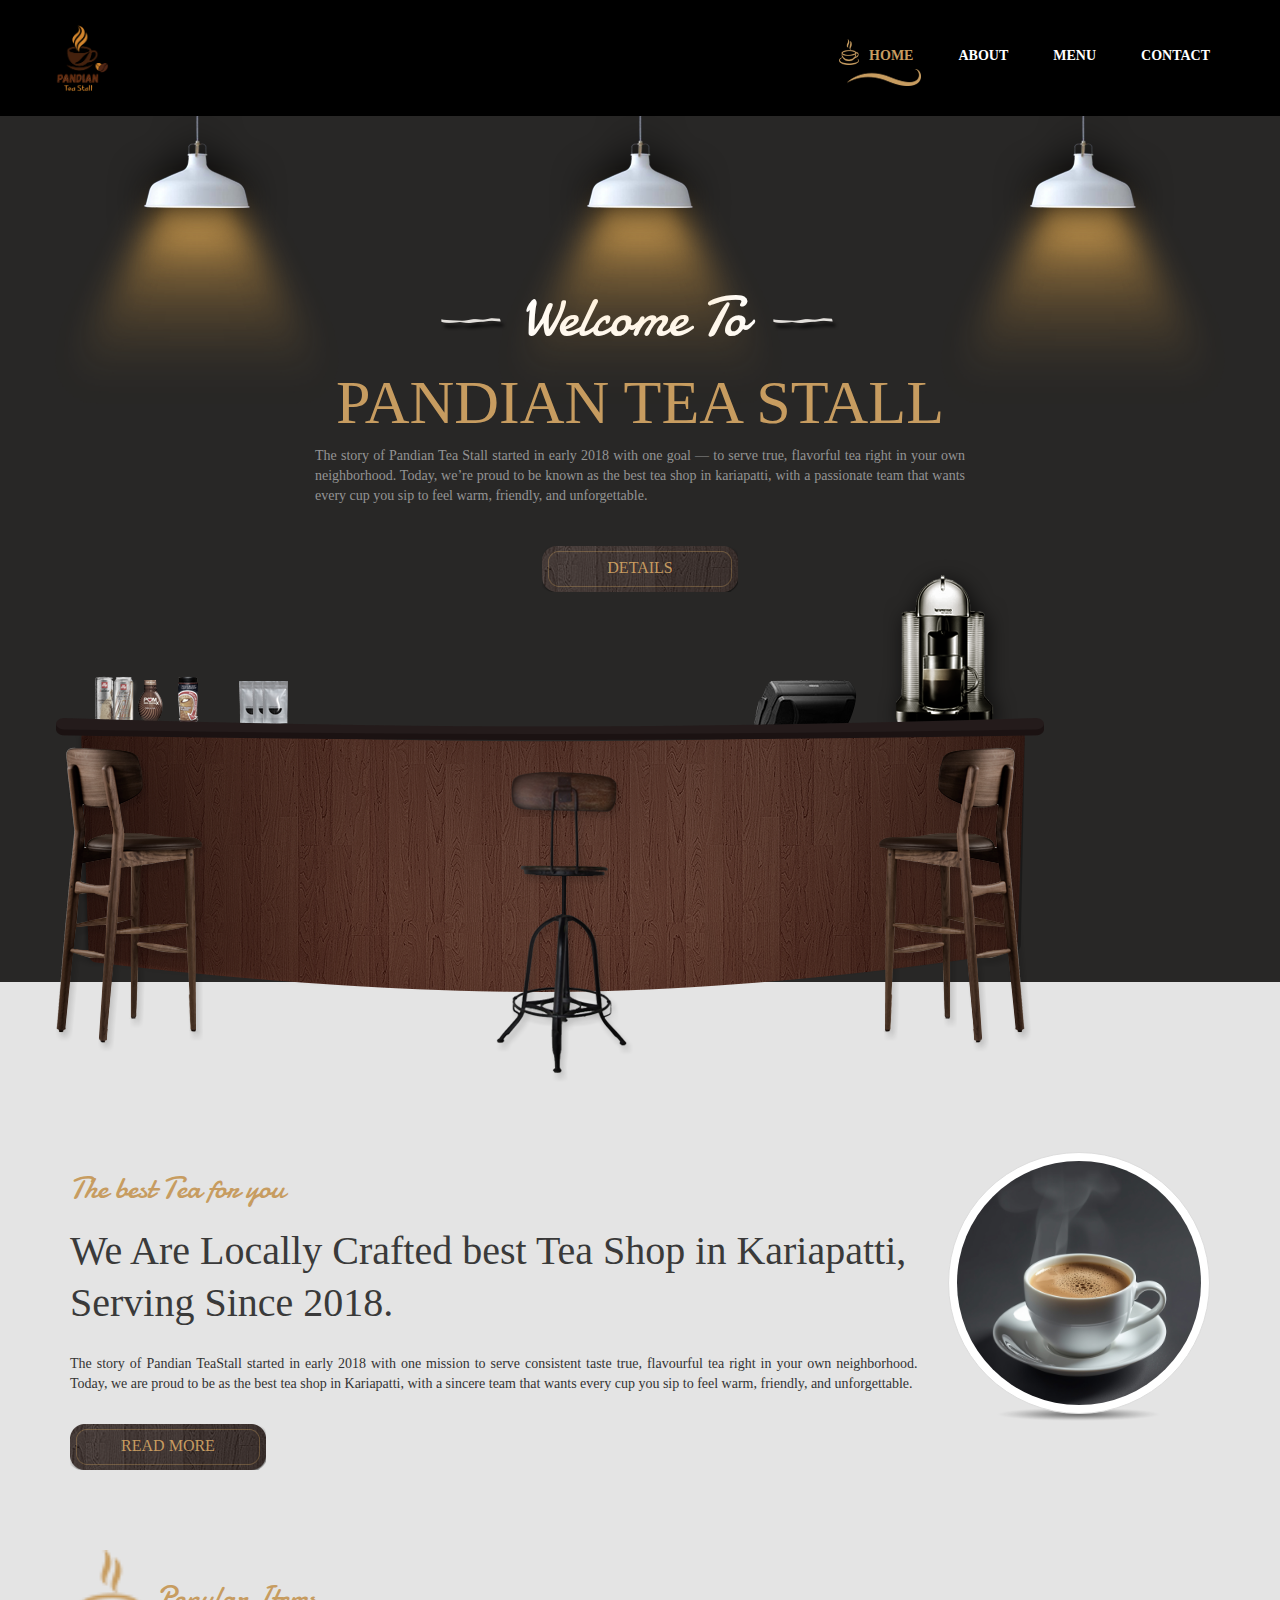
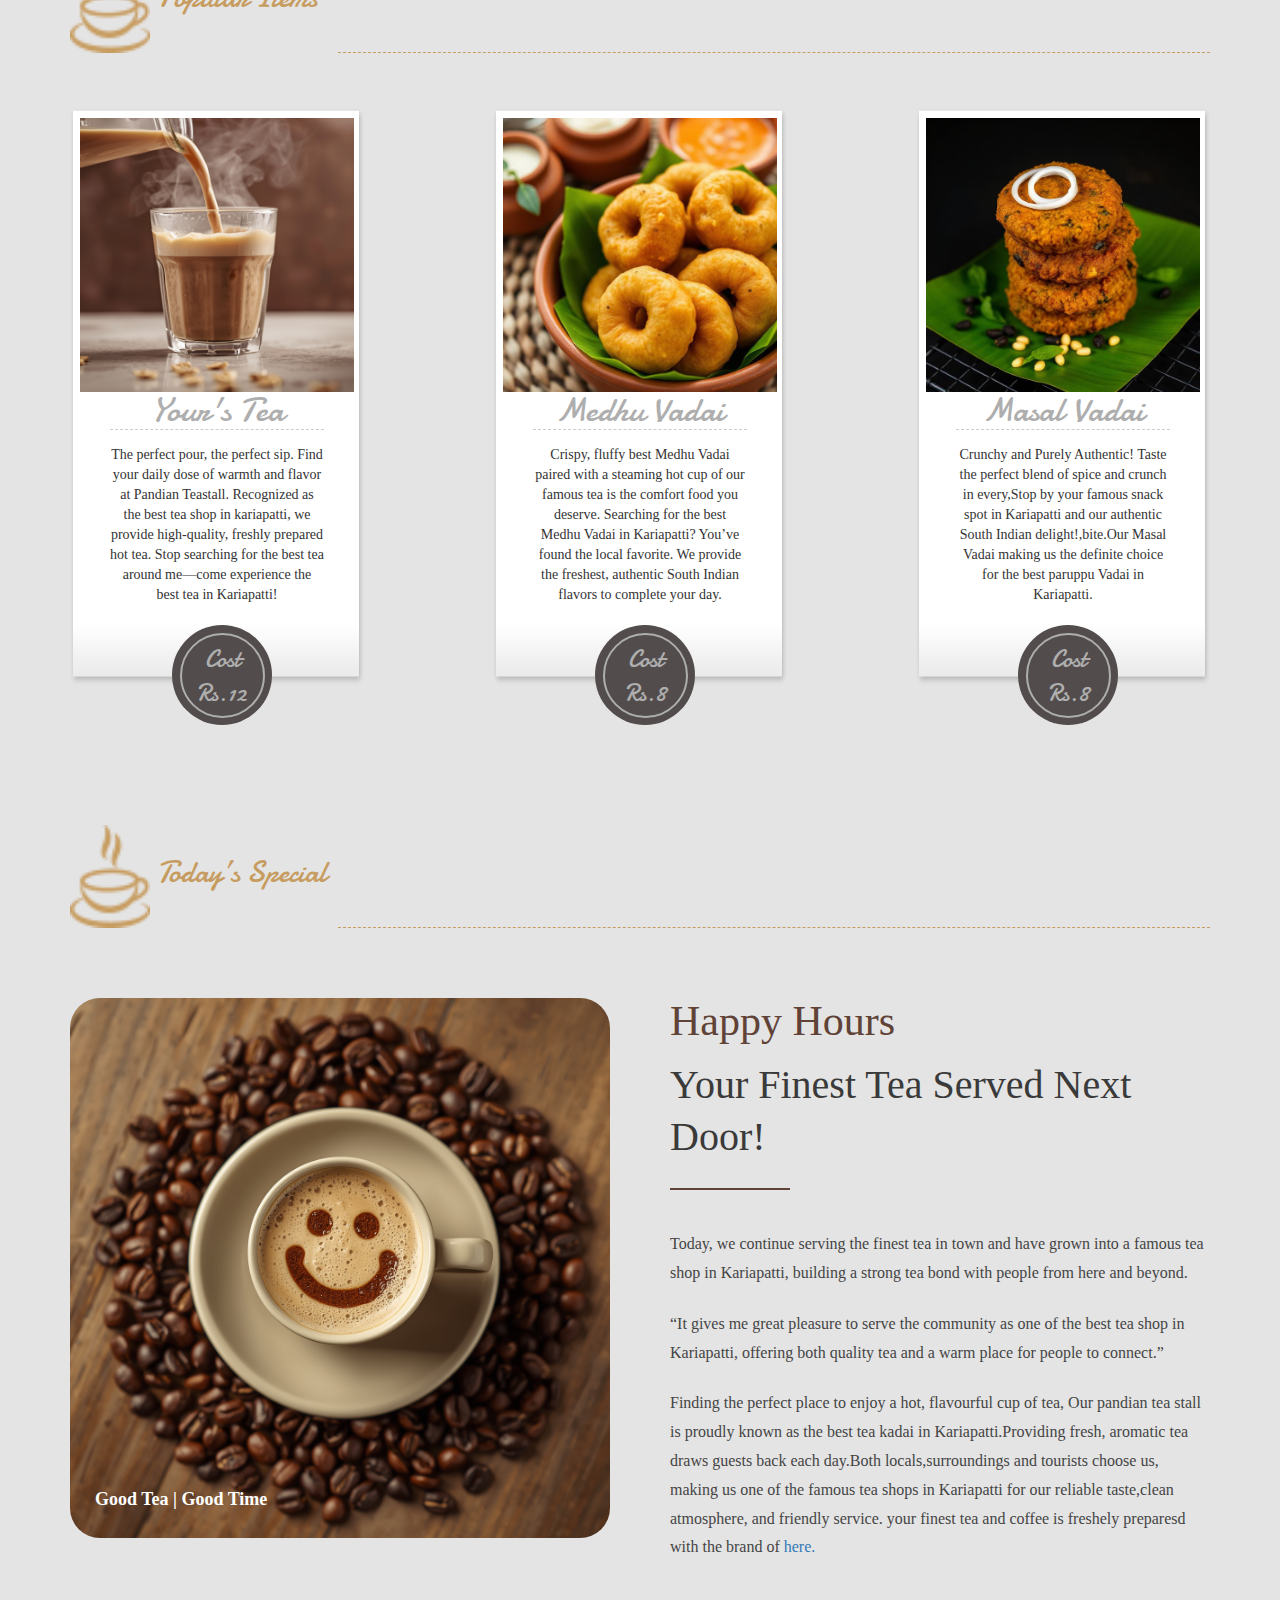
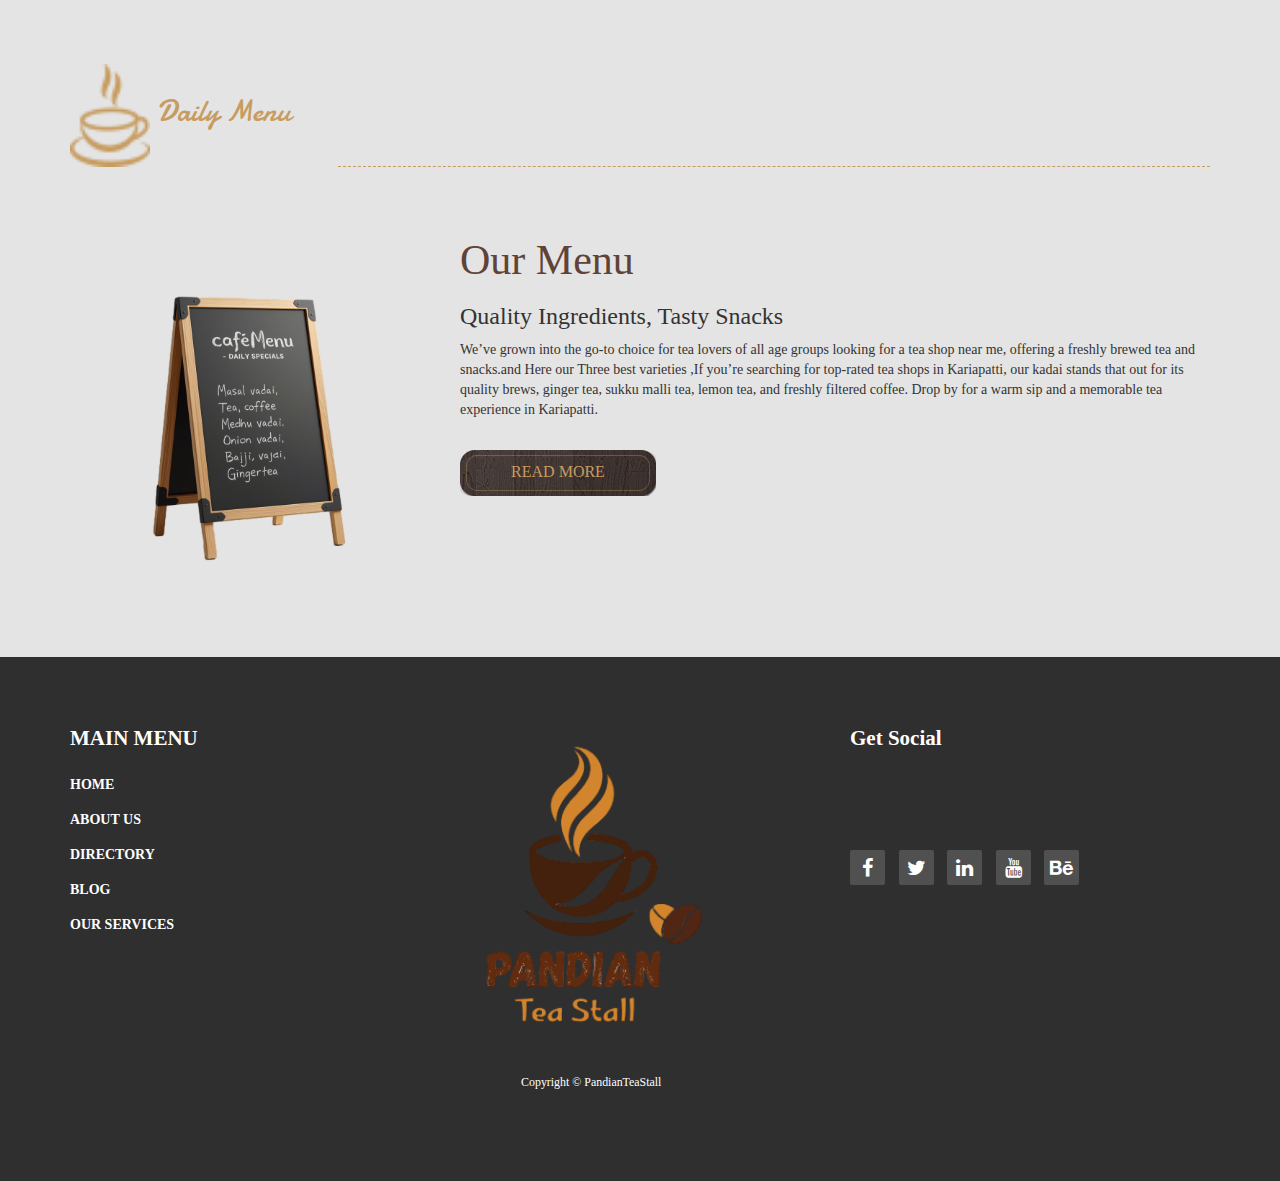
<file: index.html>
<!DOCTYPE html>
<html lang="en">
<head>
  <meta charset="utf-8">
  <meta http-equiv="X-UA-Compatible" content="IE=edge">
  <meta name="viewport" content="width=device-width, initial-scale=1">
  <title>Cafe House Template</title>
<!-- 
Cafe House Template
http://www.templatemo.com/tm-466-cafe-house
-->
  <link href='http://fonts.googleapis.com/css?family=Open+Sans:400,300,400italic,600,700' rel='stylesheet' type='text/css'>
  <link href='http://fonts.googleapis.com/css?family=Damion' rel='stylesheet' type='text/css'>
  <link href="css/bootstrap.min.css" rel="stylesheet">
  <link href="css/font-awesome.min.css" rel="stylesheet">
  <link href="css/templatemo-style.css" rel="stylesheet">
  <link rel="shortcut icon" href="img/favicon.ico" type="image/x-icon" />

  <!-- HTML5 shim and Respond.js for IE8 support of HTML5 elements and media queries -->
  <!-- WARNING: Respond.js doesn't work if you view the page via file:// -->
    <!--[if lt IE 9]>
    <script src="https://oss.maxcdn.com/html5shiv/3.7.2/html5shiv.min.js"></script>
    <script src="https://oss.maxcdn.com/respond/1.4.2/respond.min.js"></script>
    <![endif]-->

  </head>
  <body>
    <!-- Preloader -->
    <div id="loader-wrapper">
      <div id="loader"></div>
      <div class="loader-section section-left"></div>
      <div class="loader-section section-right"></div>
    </div>
    <!-- End Preloader -->
    <div class="tm-top-header">
      <div class="container">
        <div class="row">
          <div class="tm-top-header-inner">
            <div class="tm-logo-container">
              <img src="img/pandianlogo.png" alt="Logo" class="tm-site-logo">
              <!-- <h1 class="tm-site-name tm-handwriting-font"></h1> -->
            </div>
            <div class="mobile-menu-icon">
              <i class="fa fa-bars"></i>
            </div>
            <nav class="tm-nav">
              <ul>
                <li><a href="index.html" class="active">Home</a></li>
                <li><a href="today-special.html">About</a></li>
                <li><a href="menu.html">Menu</a></li>
                <li><a href="contact.html">Contact</a></li>
              </ul>
            </nav>   
          </div>           
        </div>    
      </div>
    </div>
    <section class="tm-welcome-section">
      <div class="container tm-position-relative">
        <div class="tm-lights-container">
          <img src="img/light.png" alt="Light" class="light light-1">
          <img src="img/light.png" alt="Light" class="light light-2">
          <img src="img/light.png" alt="Light" class="light light-3">  
        </div>        
        <div class="row tm-welcome-content">
          <h2 class="white-text tm-handwriting-font tm-welcome-header"><img src="img/header-line.png" alt="Line" class="tm-header-line">&nbsp;Welcome To&nbsp;&nbsp;<img src="img/header-line.png" alt="Line" class="tm-header-line"></h2>
          <h2 class="gold-text tm-welcome-header-2">Pandian Tea Stall</h2>
          <p class="gray-text tm-welcome-description">
            The story of Pandian Tea Stall started in early 2018 with one goal — to serve true, flavorful tea right in your own neighborhood. Today, we’re proud to be known as the best tea shop in kariapatti, with a passionate team that wants every cup you sip to feel warm, friendly, and unforgettable.
          <a href="#main" class="tm-more-button tm-more-button-welcome">Details</a>      
        </div>
        <img src="img/table-set.png" alt="Table Set" class="tm-table-set img-responsive">             
      </div>      
    </section>
    <div class="tm-main-section light-gray-bg">
      <div class="container" id="main">
       <section class="tm-section row">
  <div class="col-lg-9 col-md-9 col-sm-8">
    
    <h2 class="tm-section-header gold-text tm-handwriting-font">
      The best Tea for you
    </h2>

    <h2 class="header1">
      We Are Locally Crafted best Tea Shop in Kariapatti, Serving Since 2018.
    </h2>

    <p class="tm-welcome-description">
The story of Pandian TeaStall started in early 2018 with one mission to serve consistent taste true,
 flavourful tea right in your own neighborhood. Today, we are proud to be as the best tea shop in Kariapatti, 
 with a sincere team that wants every cup you sip to feel warm, friendly, and unforgettable.
    </p>

    <!-- HIDDEN CONTENT -->
    <div class="read-more-content" id="moreText">
      <p class="tm-welcome-description">
Our goal remains simple to give consistent taste, friendly eco service, and a 
comfortable place that truly represents the best tea shop in Kariapatti.
      </p>

      <p class="tm-welcome-description">
Over the years,our dedication to cleanliness,superiority, and customer satisfaction has 
helped us raise into a trusted name among locals and travellers alike. 
We continue to serve freshly prepared tea and vadai's that bring people together every day.
      </p>
    </div>

    <!-- BUTTON -->
    <a href="javascript:void(0);" 
       class="tm-more-button margin-top-30"
       onclick="toggleReadMore(this)">
       Read More
    </a>

  </div>

  <div class="col-lg-3 col-md-3 col-sm-4 tm-welcome-img-container">
    <div class="inline-block shadow-img">
      <img src="img/teacups.jpg" alt="Image" class="img-circle img-thumbnail">  
    </div>              
  </div>            
</section>
       
        <section class="tm-section tm-section-margin-bottom-0 row">
          <div class="col-lg-12 tm-section-header-container">
            <h2 class="tm-section-header gold-text tm-handwriting-font"><img src="img/logo.png" alt="Logo" class="tm-site-logo"> Popular Items</h2>
            <div class="tm-hr-container"><hr class="tm-hr"></div>
          </div>
          <div class="col-lg-12 tm-popular-items-container">
            <div class="tm-popular-item">
              <img src="img/teaglass.jpg" alt="Popular" class="tm-popular-item-img">
              <div class="tm-popular-item-description">
                <h3 class="tm-handwriting-font tm-popular-item-title">
                  <!-- <span class="tm-handwriting-font bigger-first-letter">Your's Favourite</span> -->
                 Your's Tea</h3><hr class="tm-popular-item-hr">
                <p>The perfect pour, the perfect sip. Find your daily dose of warmth and flavor at Pandian Teastall. Recognized as the best tea shop in kariapatti, we provide high-quality, freshly prepared hot tea. Stop searching for the best tea around me—come experience the best tea in
Kariapatti!</p>
                <div class="order-now-container">
                  <a href="#" class="order-now-link tm-handwriting-font"> Cost Rs.12</a>
                </div>
              </div>              
            </div>
            <div class="tm-popular-item">
              <img src="img/MedhuVadai.jpeg" alt="Popular" class="tm-popular-item-img">
              <div class="tm-popular-item-description">
                <h3 class="tm-handwriting-font tm-popular-item-title">
                  Medhu Vadai</h3><hr class="tm-popular-item-hr">
                <p>Crispy, fluffy best Medhu Vadai paired with a steaming hot cup of our famous tea is the comfort food you deserve. Searching for the best Medhu Vadai in Kariapatti? You’ve found the local favorite. We provide the freshest, authentic South Indian flavors to complete your day.</p>
                <div class="order-now-container">
                  <a href="#" class="order-now-link tm-handwriting-font">Cost 
                    Rs.8</a>
                </div>
              </div>              
            </div>
            <div class="tm-popular-item">
              <img src="img/masalvadai.jpeg" alt="Popular" class="tm-popular-item-img">
              <div class="tm-popular-item-description">
                <h3 class="tm-handwriting-font tm-popular-item-title">Masal Vadai</h3><hr class="tm-popular-item-hr">
                <p>Crunchy and Purely Authentic! Taste the perfect blend of spice and crunch in every,Stop by your famous snack spot in Kariapatti and our authentic South Indian delight!,bite.Our Masal Vadai making us the definite choice for the best paruppu Vadai in Kariapatti.</p>
                <div class="order-now-container">
                  <a href="#" class="order-now-link tm-handwriting-font">Cost Rs.8</a>
                </div>
              </div>              
            </div>
          </div>          
        </section>
        <!-- <section class="tm-section row">
          <div class="col-lg-12 tm-section-header-container">
            <h2 class="tm-section-header gold-text tm-handwriting-font"><img src="img/logo.png" alt="Logo" class="tm-site-logo"> Today's Special</h2>
            <div class="tm-hr-container"><hr class="tm-hr"></div>
          </div>          
          <div class="col-lg-12 tm-special-container margin-top-60">
            <div class="tm-special-container-left"> <!-- left -->
              <!-- <div class="tm-special-item">
                <div class="tm-special-img-container">
                  <img src="img/coffeesmile.jpg" alt="Special" class="tm-special-img img-responsive">  
                  <a href="#">
                    <div class="tm-special-description">
                      <h3 class="tm-special-title">Donec pede justo</h3>
                      <p>Lorem ipsum dolor sit amet, consectetuer adipiscing elit.</p>  
                    </div>            
                  </a>
                </div>
              </div>
            </div>
            <div class="tm-special-container-right"> <!-- right -->
              <!-- <div>
                <div class="tm-special-item">
                  <div class="tm-special-img-container">
                    <img src="img/special-2.jpg" alt="Special" class="img-responsive">  
                    <a href="#">
                      <div class="tm-special-description">
                        <h3 class="tm-special-title">Etiam sit amet</h3>
                        <p>Lorem ipsum dolor sit amet, consectetuer adipiscing elit.</p>
                      </div>
                    </a>
                  </div>
                </div>  
              </div>
              <div class="tm-special-container-lower">
                <div class="tm-special-item">
                  <div class="tm-special-img-container">
                    <img src="img/special-3.jpg" alt="Special" class="img-responsive">  
                    <a href="#">
                      <div class="tm-special-description">
                        <p>Vivamus elementum</p>
                      </div>
                    </a>
                  </div>
                </div>
                <div class="tm-special-item">
                  <div class="tm-special-img-container">
                    <img src="img/special-4.jpg" alt="Special" class="img-responsive">  
                    <a href="#">
                      <div class="tm-special-description">
                        <p>Quisque rutrum.</p>
                      </div>
                    </a>
                  </div>
                </div>  
              </div>              
            </div>
          </div>
           -->
        <!-- </section> -->
<section class="tm-section row">

  <!-- HEADER -->
  <div class="col-lg-12 tm-section-header-container">
    <h2 class="tm-section-header gold-text tm-handwriting-font">
      <img src="img/logo.png" alt="Logo" class="tm-site-logo">
      Today’s Special
    </h2>
    <div class="tm-hr-container">
      <hr class="tm-hr">
    </div>
  </div>

  <!-- CONTENT -->
  <div class="col-lg-12 tm-happy-hours">

    <!-- LEFT IMAGE -->
    <div class="tm-happy-hours-img-box">
      <img src="img/coffeesmile.jpg" alt="Happy Hours" class="tm-happy-hours-img">
      <span class="tm-happy-hours-caption">Good Tea | Good Time</span>
    </div>

    <!-- RIGHT TEXT -->
    <div class="tm-happy-hours-content">
      <h2 class="tm-happy-hours-title">Happy Hours</h2>

      <h4 class="tm-happy-hours-subtitle">
        Your Finest Tea Served Next Door!
      </h4>
      <div class="tm-happy-divider"></div>
<div>
   <p>
        Today, we continue serving the finest tea in town and have grown into a
        famous tea shop in Kariapatti, building a strong tea bond with people from
        here and beyond.
      </p>

      <p>
        “It gives me great pleasure to serve the community as one of the
        best tea shop in Kariapatti, offering both quality tea
        and a warm place for people to connect.”
      </p>
      <p>
Finding the perfect place to enjoy a hot, flavourful cup of tea, Our pandian tea stall is 
proudly known as the best tea kadai in Kariapatti.Providing fresh, aromatic tea draws guests 
back each day.Both locals,surroundings and tourists choose us, making us one of the famous tea shops
 in Kariapatti for our reliable taste,clean atmosphere, and friendly service.
 your finest tea and coffee is freshely preparesd with the brand of 
 <a href="https://www.hul.co.in/brands/foods/brooke-bond-3-roses/"> here.</a> 

      </p>
</div>
   

    </div>

  </div>
</section>




        <section class="tm-section">
          <div class="row">
            <div class="col-lg-12 tm-section-header-container">
              <h2 class="tm-section-header gold-text tm-handwriting-font"><img src="img/logo.png" alt="Logo" class="tm-site-logo"> Daily Menu</h2> 
              <div class="tm-hr-container"><hr class="tm-hr"></div> 
            </div>  
          </div>          
          <div class="row">
            <div class="tm-daily-menu-container margin-top-60">
              <div class="col-lg-4 col-md-4">
                <img src="img/chalkboard.png" alt="Menu board" class="tm-daily-menu-img">      
              </div>            
              <div class="col-lg-8 col-md-8">
                <h2 class="tm-happy-hours-title">Our Menu</h2>
                <h3>Quality Ingredients, Tasty Snacks</h3>
                 <p>We’ve grown into the go-to choice for tea lovers of all age groups looking for a tea shop near me, offering a
freshly brewed tea and snacks.and Here our Three best varieties ,If you’re searching for top-rated tea shops in Kariapatti, our kadai stands that out for its quality brews, ginger tea, sukku malli tea, lemon tea, and freshly filtered coffee. Drop by for a warm sip and a memorable tea experience in Kariapatti.

</p>
                <a href="#" class="tm-more-button margin-top-30">Read More</a>    
              </div>
            </div>
          </div>          
        </section>
      </div>
    </div> 
    <footer>
      <div class="tm-black-bg">
        <div class="container">
          <div class="row margin-bottom-60">
            <nav class="col-lg-3 col-md-3 tm-footer-nav tm-footer-div">
              <h3 class="tm-footer-div-title">Main Menu</h3>
              <ul>
                <li><a href="#">Home</a></li>
                <li><a href="#">About Us</a></li>
                <li><a href="#">Directory</a></li>
                <li><a href="#">Blog</a></li>
                <li><a href="#">Our Services</a></li>
              </ul>
            </nav>

            <div class="col-lg-5 col-md-5 tm-footer-div">
                <img src="img/pandianlogo.png" alt="About Us" class="tm-footer-image"> 
                 <div class="row tm-copyright">
           <p class="col-lg-12 small copyright-text text-center">Copyright &copy; PandianTeaStall</p>
         </div>  
            </div>

            <div class="col-lg-4 col-md-4 tm-footer-div">
              <h3 class="tm-footer-div-title">Get Social</h3>
              <!-- <p>Aenean leo ligula, porttitor eu, consequat vitae, eleifend ac, enim. Aliquam lorem ante.</p> -->
              <div class="tm-social-icons-container">
                <a href="#" class="tm-social-icon"><i class="fa fa-facebook"></i></a>
                <a href="#" class="tm-social-icon"><i class="fa fa-twitter"></i></a>
                <a href="#" class="tm-social-icon"><i class="fa fa-linkedin"></i></a>
                <a href="#" class="tm-social-icon"><i class="fa fa-youtube"></i></a>
                <a href="#" class="tm-social-icon"><i class="fa fa-behance"></i></a>
              </div>
            </div>
          </div>          
        </div>  
      </div>      
      <div>
     </div>
   </footer> <!-- Footer content-->  
   <!-- JS -->
   <script type="text/javascript" src="js/jquery-1.11.2.min.js"></script>      <!-- jQuery -->
   <script type="text/javascript" src="js/templatemo-script.js"></script>      <!-- Templatemo Script -->
   <script>
function toggleReadMore(btn) {
  const content = document.getElementById("moreText");

  if (content.style.display === "none" || content.style.display === "") {
    content.style.display = "block";
    btn.innerText = "Read Less";
  } else {
    content.style.display = "none";
    btn.innerText = "Read More";
  }
}
</script>


 </body>
 </html>
</file>
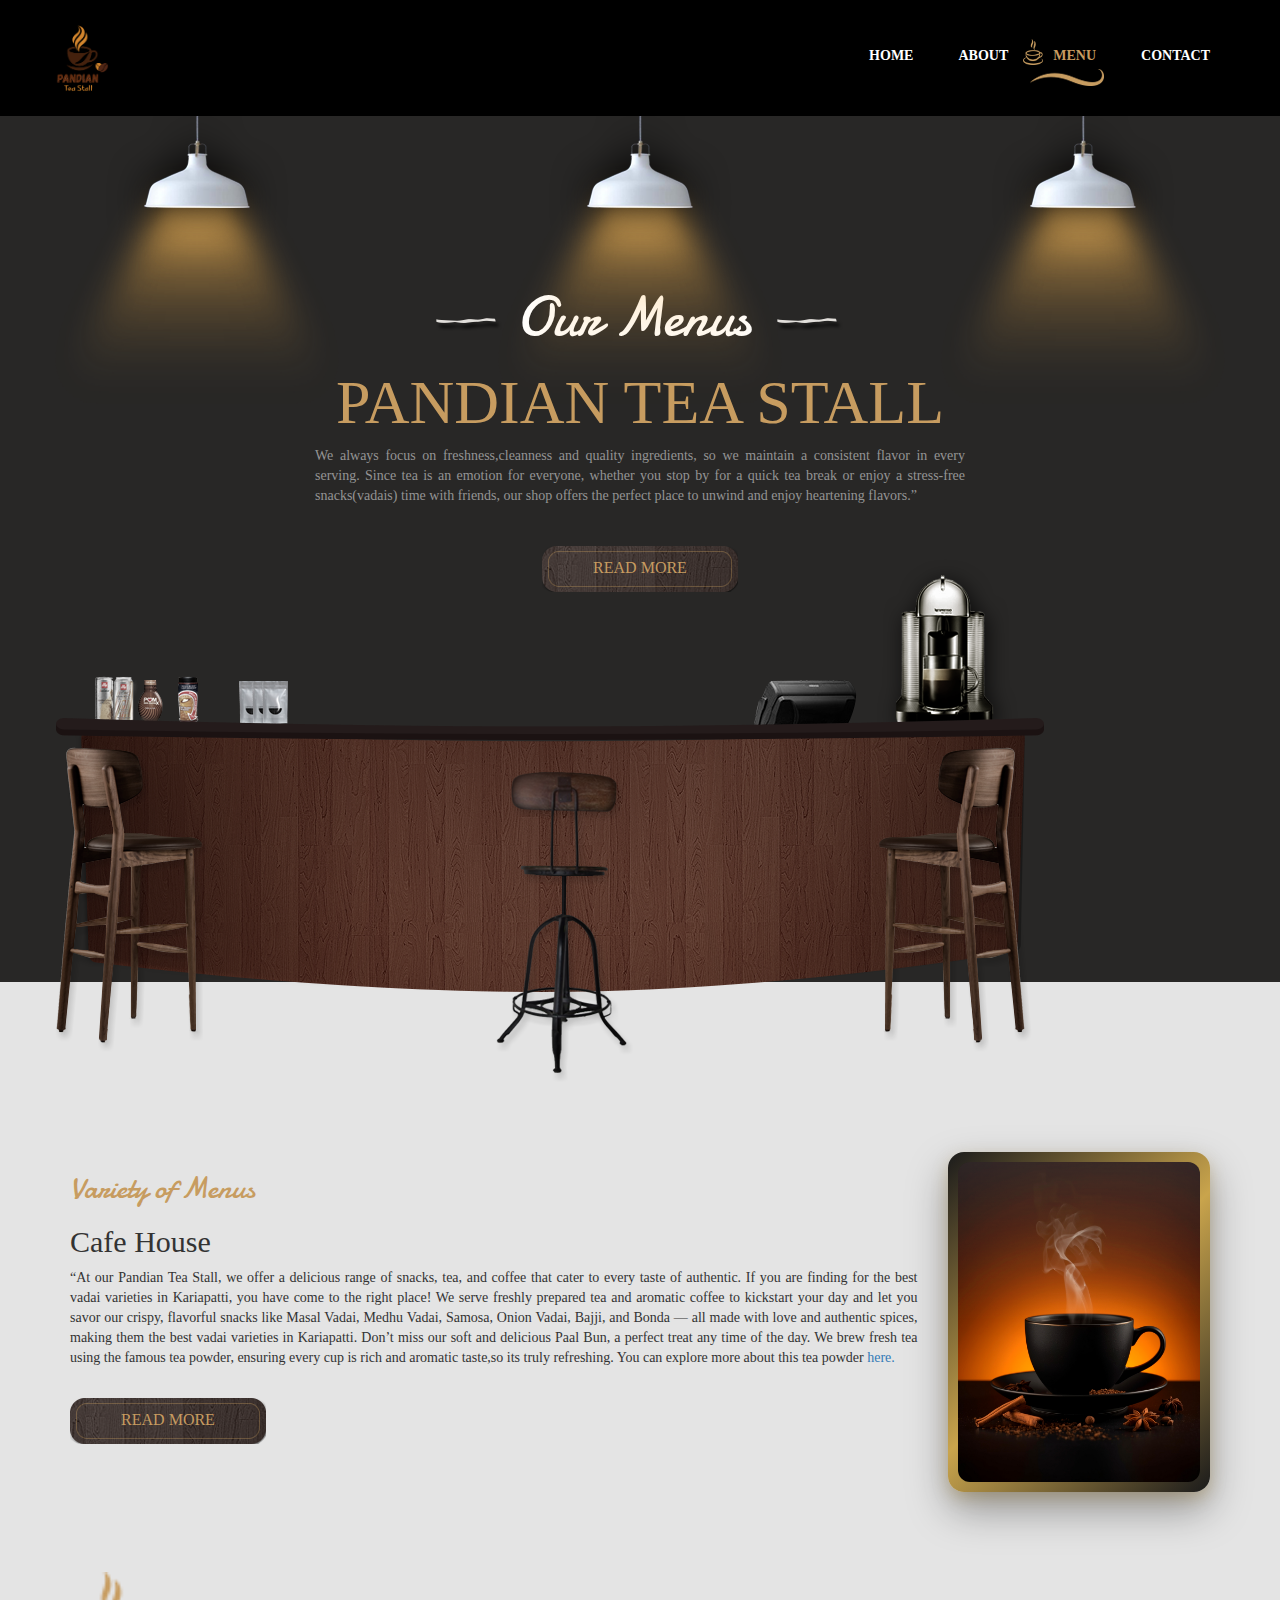
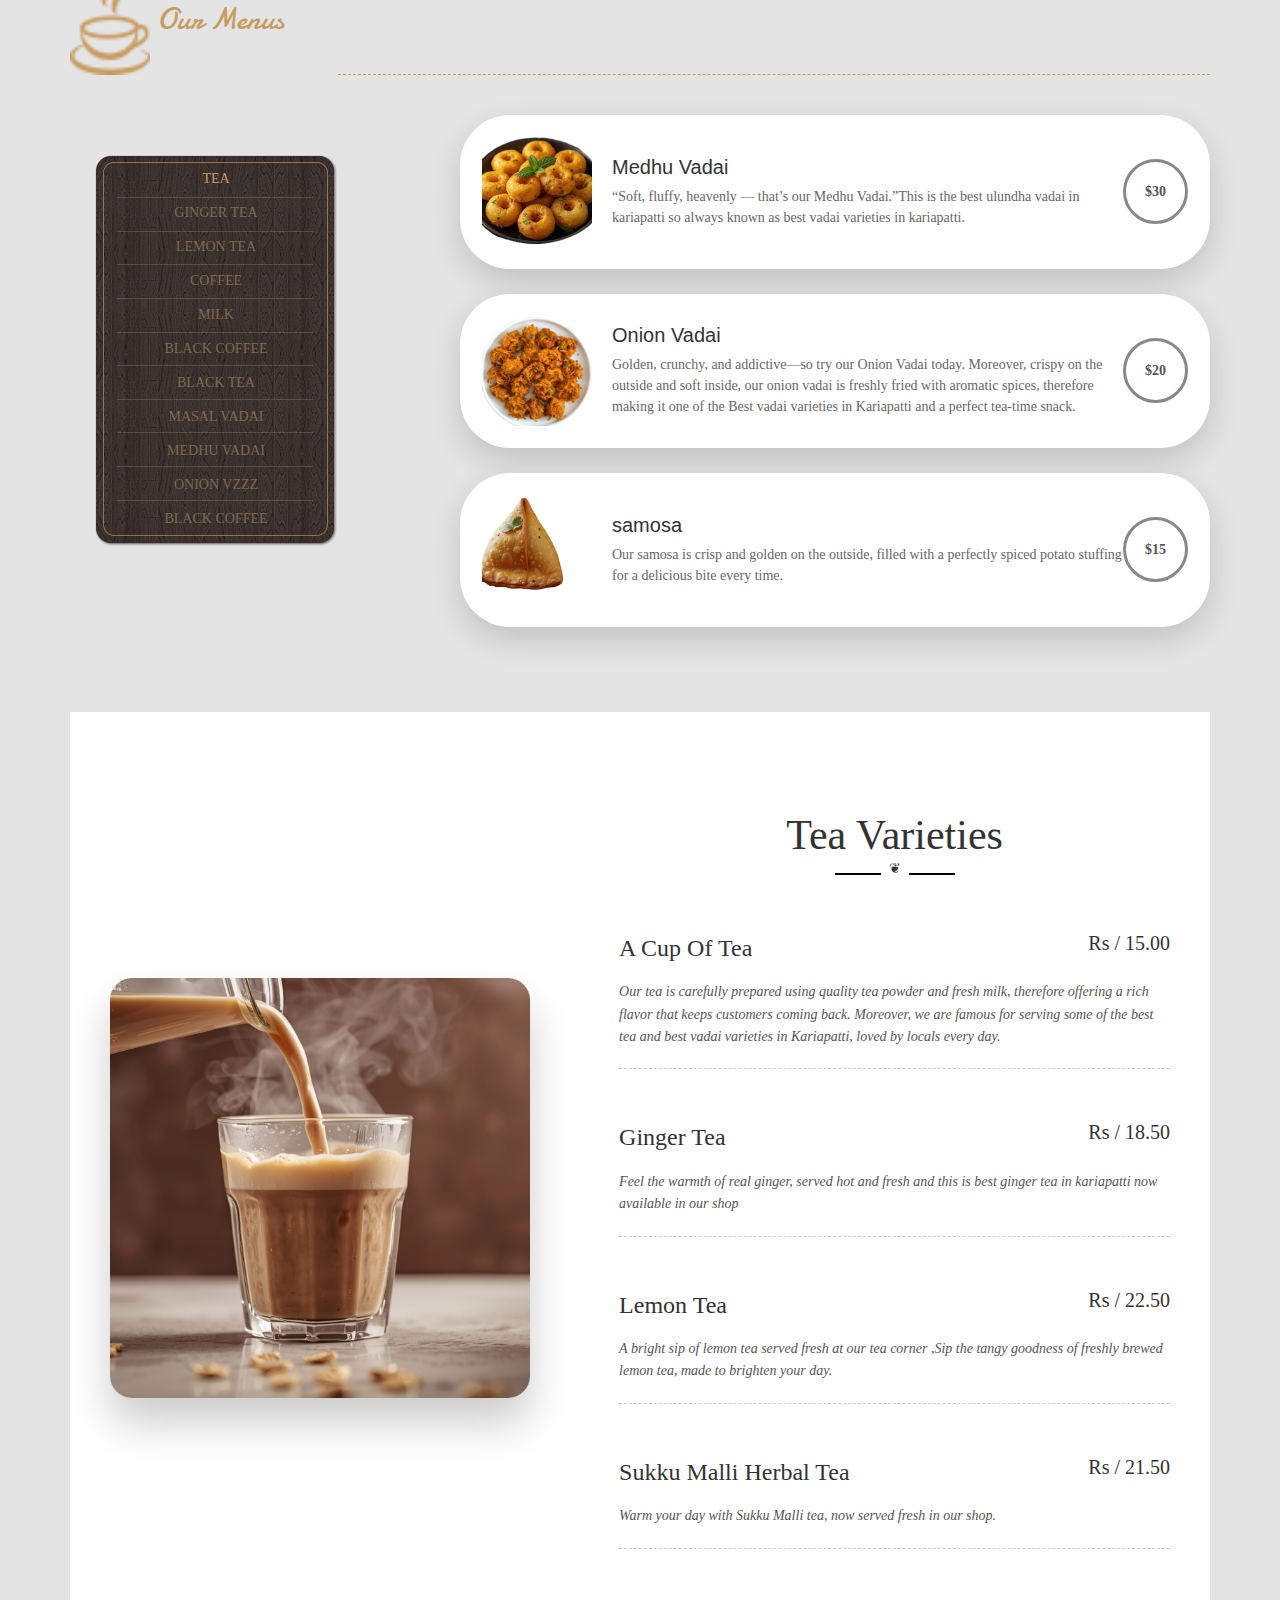
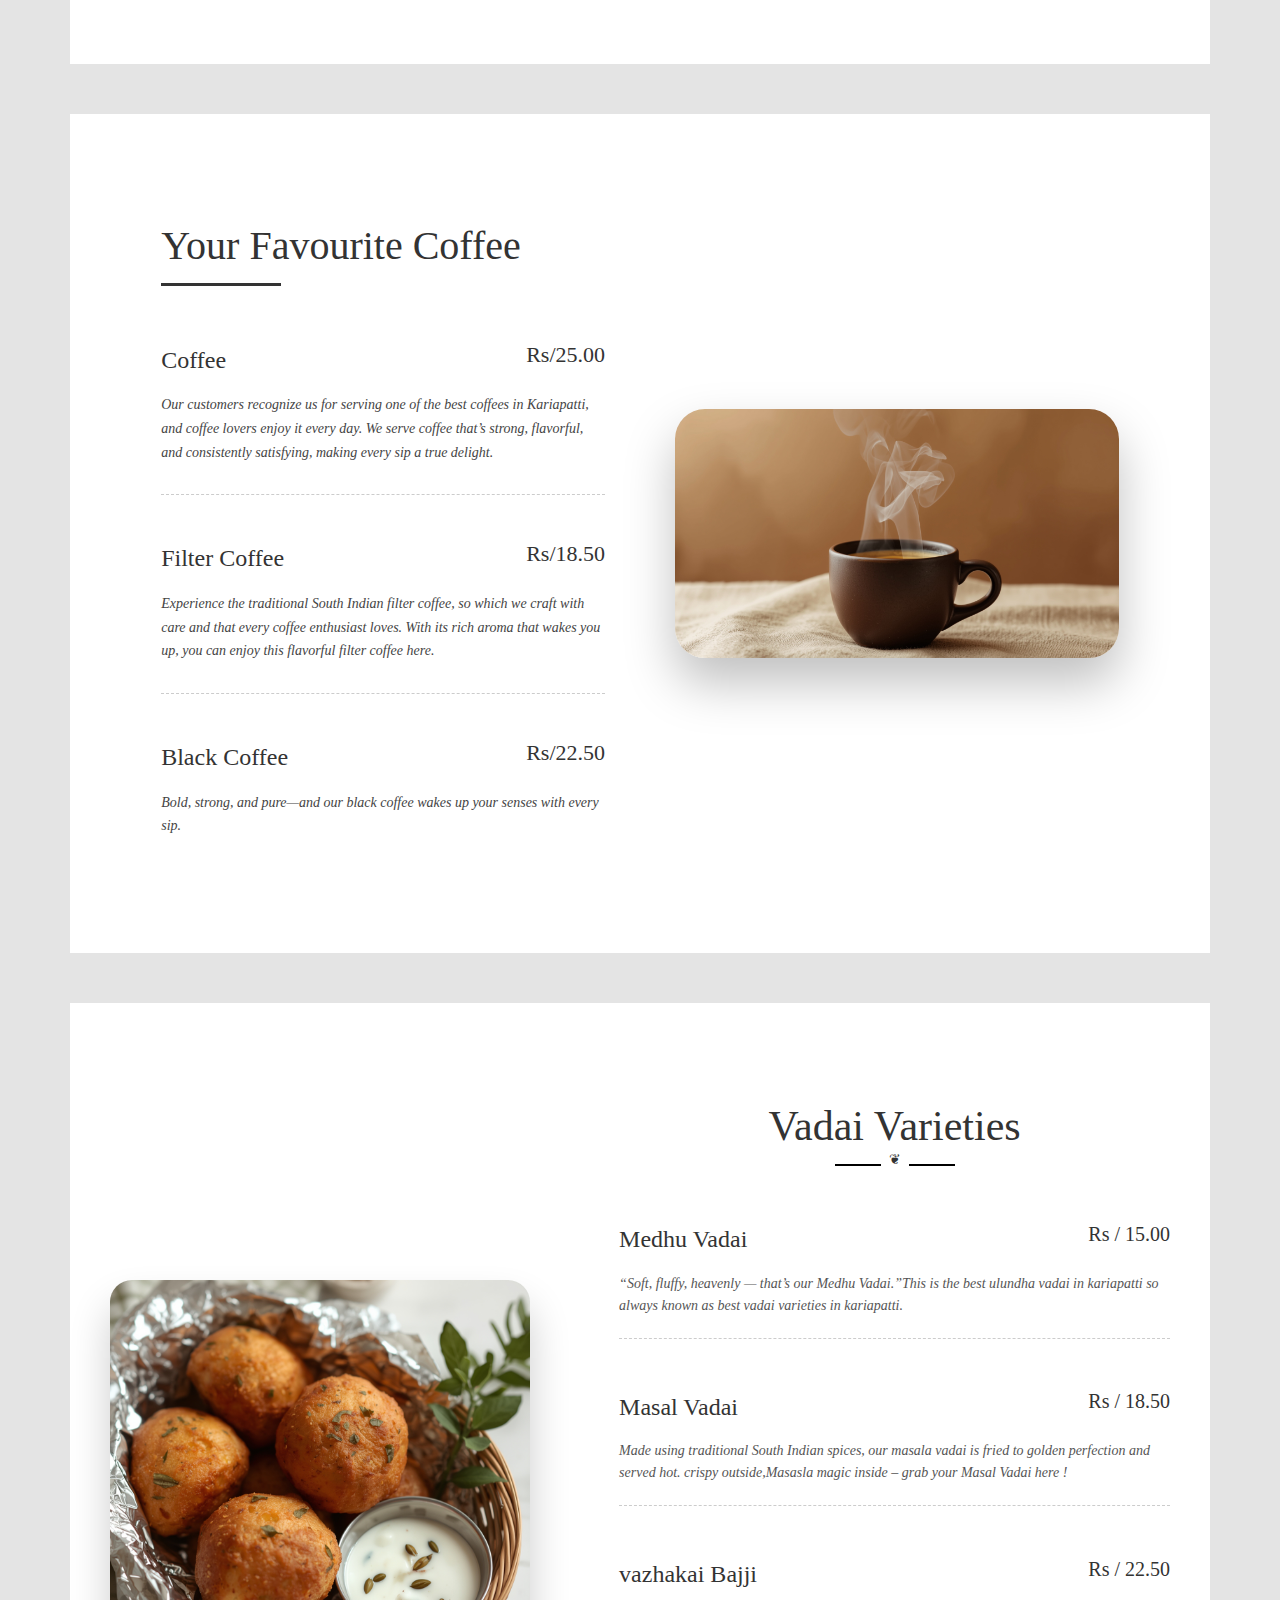
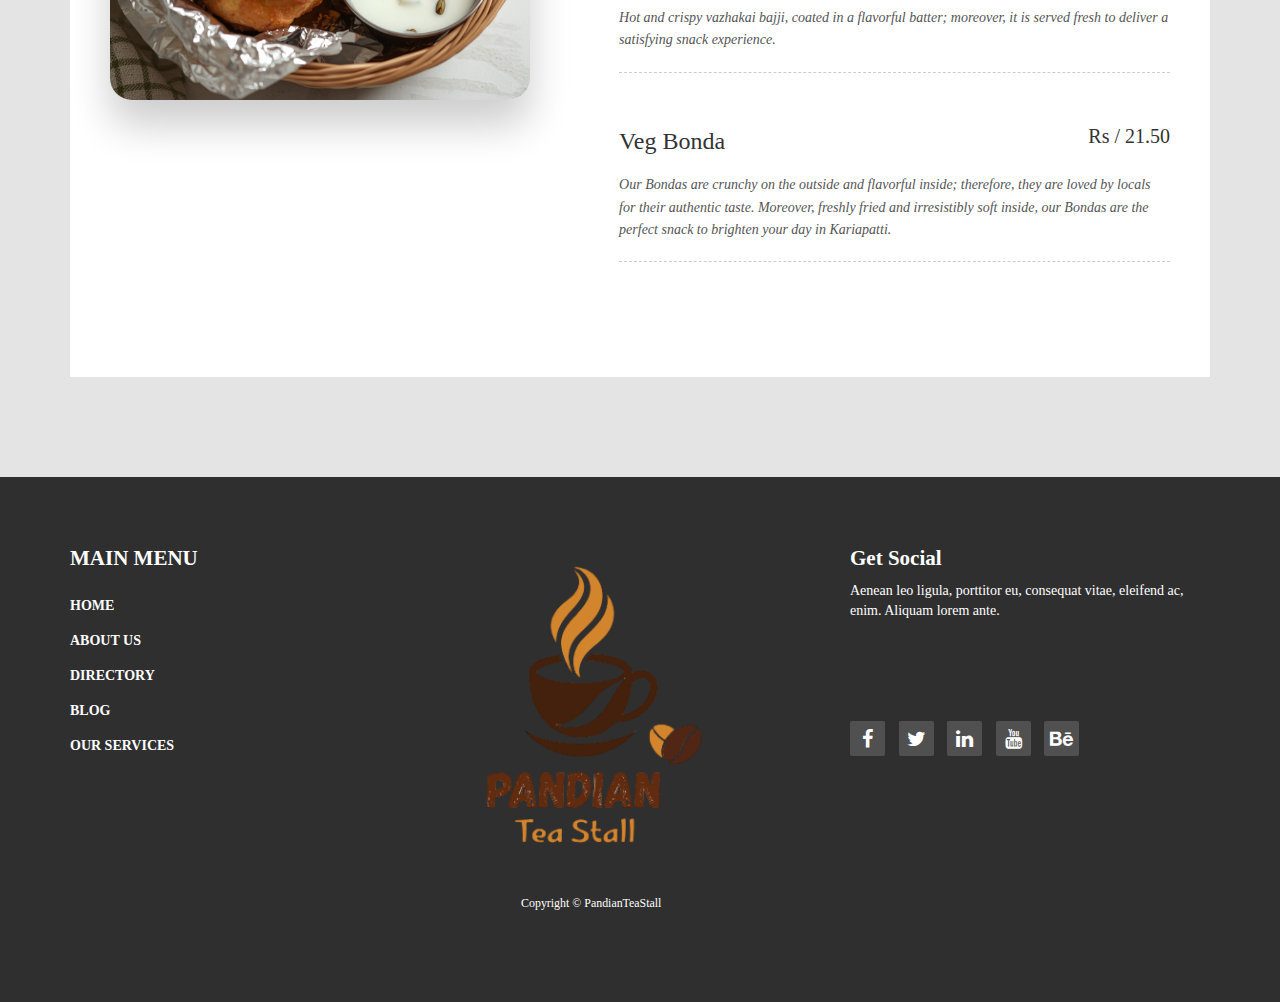
<file: menu.html>
<!DOCTYPE html>
<html lang="en">
<head>
  <meta charset="utf-8">
  <meta http-equiv="X-UA-Compatible" content="IE=edge">
  <meta name="viewport" content="width=device-width, initial-scale=1">
  <title>Cafe House - Food and Drink Menu</title>
<!-- 
Cafe House Template
http://www.templatemo.com/tm-466-cafe-house
-->
  <link href='http://fonts.googleapis.com/css?family=Open+Sans:400,300,400italic,600,700' rel='stylesheet' type='text/css'>
  <link href='http://fonts.googleapis.com/css?family=Damion' rel='stylesheet' type='text/css'>
  <link href="css/bootstrap.min.css" rel="stylesheet">
  <link href="css/font-awesome.min.css" rel="stylesheet">
  <link href="css/templatemo-style.css" rel="stylesheet">
  <link rel="shortcut icon" href="img/favicon.ico" type="image/x-icon" />

  <!-- HTML5 shim and Respond.js for IE8 support of HTML5 elements and media queries -->
  <!-- WARNING: Respond.js doesn't work if you view the page via file:// -->
    <!--[if lt IE 9]>
    <script src="https://oss.maxcdn.com/html5shiv/3.7.2/html5shiv.min.js"></script>
    <script src="https://oss.maxcdn.com/respond/1.4.2/respond.min.js"></script>
    <![endif]-->

  </head>
  <body>
    <!-- Preloader -->
    <div id="loader-wrapper">
      <div id="loader"></div>
      <div class="loader-section section-left"></div>
      <div class="loader-section section-right"></div>
    </div>
    <!-- End Preloader -->
    <div class="tm-top-header">
      <div class="container">
        <div class="row">
          <div class="tm-top-header-inner">
            <div class="tm-logo-container">
              <img src="img/pandianlogo.png" alt="Logo" class="tm-site-logo">
              <!-- <h1 class="tm-site-name tm-handwriting-font">Cafe House</h1> -->
            </div>
            <div class="mobile-menu-icon">
              <i class="fa fa-bars"></i>
            </div>
            <nav class="tm-nav">
              <ul>
                <li><a href="index.html">Home</a></li>
                <li><a href="today-special.html">About</a></li>
                <li><a href="menu.html" class="active">Menu</a></li>
                <li><a href="contact.html">Contact</a></li>
              </ul>
            </nav>   
          </div>           
        </div>    
      </div>
    </div>
    <section class="tm-welcome-section">
      <div class="container tm-position-relative">
        <div class="tm-lights-container">
          <img src="img/light.png" alt="Light" class="light light-1">
          <img src="img/light.png" alt="Light" class="light light-2">
          <img src="img/light.png" alt="Light" class="light light-3">  
        </div>        
        <div class="row tm-welcome-content">
          <h2 class="white-text tm-handwriting-font tm-welcome-header"><img src="img/header-line.png" alt="Line" class="tm-header-line">&nbsp;Our Menus&nbsp;&nbsp;<img src="img/header-line.png" alt="Line" class="tm-header-line"></h2>
          <h2 class="gold-text tm-welcome-header-2">Pandian Tea Stall</h2>
          <p class="gray-text tm-welcome-description">
            We always focus on freshness,cleanness and quality ingredients, so we maintain a consistent flavor 
            in every serving. Since tea is an emotion for everyone, whether you stop by for a quick tea break or
             enjoy a stress-free snacks(vadais) time with friends, our shop offers the perfect place to unwind
              and enjoy heartening flavors.”</p>
          <a href="#main" class="tm-more-button tm-more-button-welcome">Read More</a>      
        </div>
        <img src="img/table-set.png" alt="Table Set" class="tm-table-set img-responsive">  
      </div>      
    </section>
    <div class="tm-main-section light-gray-bg">
      <div class="container" id="main">
        <section class="tm-section row">
          <div class="col-lg-9 col-md-9 col-sm-8">
            <h2 class="tm-section-header gold-text tm-handwriting-font">Variety of Menus</h2>
            <h2>Cafe House</h2>
            <p class="tm-welcome-description">
              “At our Pandian Tea Stall, we offer a delicious range of snacks, tea, and coffee that cater to every taste of authentic. If you are finding for the best vadai varieties in Kariapatti, you have come to the right place! We serve freshly prepared tea and aromatic coffee to kickstart your day and let you savor our crispy, flavorful snacks like Masal Vadai, Medhu Vadai, Samosa, Onion Vadai, Bajji, and Bonda — all made with love and authentic spices, making them the best vadai varieties in Kariapatti. Don’t miss our soft and delicious Paal Bun, a perfect treat any time of the day.

We brew fresh tea using the famous tea powder, ensuring every cup is rich and aromatic taste,so its truly refreshing. You can explore more about this tea powder
   <a href="https://www.hul.co.in/brands/foods/brooke-bond-3-roses/">here.</a>
 

</p>
            <a href="#" class="tm-more-button margin-top-30">Read More</a> 
          </div>
<div class="col-lg-3 col-md-3 col-sm-4 tm-welcome-img-container">
  <div class="luxury-rect-frame">
    <img src="img/Masalatea.jpg" alt="Premium Tea or Coffee" class="luxury-rect-img">
  </div>
</div>
        </section>    
        
        
        <section class="tm-section row">
          <div class="col-lg-12 tm-section-header-container margin-bottom-30">
            <h2 class="tm-section-header gold-text tm-handwriting-font"><img src="img/logo.png" alt="Logo" class="tm-site-logo"> Our Menus</h2>
            <div class="tm-hr-container"><hr class="tm-hr"></div> 

            
          </div>
       <!-- update back -->
          
          
<div class="tm-menu-section-bg">
  <div class="container">
    <div class="row">

      <!-- LEFT MENU -->
      <div class="col-lg-4 col-md-4 tm-menu-left">
      <!-- <div class="col-lg-3 col-md-3"> -->
 <div class="tm-position-relative margin-bottom-30">              
                <nav class="tm-side-menu">
                  <ul>
                    <li><a href="#" class="active">Tea</a></li>
                    <li><a href="#">Ginger Tea</a></li>
                    <li><a href="#">Lemon Tea</a></li>
                    <li><a href="#">Coffee</a></li>
                    <li><a href="#">Milk</a></li>
                    <li><a href="#">Black coffee</a></li>
                    <li><a href="#">Black Tea</a></li>
                    <li><a href="#">Masal vadai</a></li>
                    <li><a href="#">Medhu vadai</a></li>
                    <li><a href="#">Onion vZZZ</a></li>
                    <li><a href="#">black coffee</a></li>
                  </ul>              
                </nav>    
                <img src="img/vertical-menu-bg.png" alt="Menu bg" class="tm-side-menu-bg">
              </div>               
            </div>  
      <!-- </div> -->

      <!-- RIGHT MENU ITEMS -->
      <div class="col-lg-8 col-md-8">

        <div class="tm-menu-item">
          <img src="img/medhuvadai2.png" class="tm-menu-img" alt="">
          <div class="tm-menu-content">
            <h3>Medhu Vadai</h3>
            <p>“Soft, fluffy, heavenly — that’s our Medhu Vadai.”This is the best ulundha vadai in kariapatti so always known as best vadai varieties in kariapatti.</p>
          </div>
          <div class="tm-price-circle">$30</div>
        </div>

        <div class="tm-menu-item">
          <img src="img/onion vadai.png" class="tm-menu-img" alt="">
          <div class="tm-menu-content">
            <h3>Onion Vadai</h3>
            <p>Golden, crunchy, and addictive—so try our Onion Vadai today. Moreover, crispy on the outside and soft inside, our onion vadai is freshly fried with aromatic spices, therefore making it one of the Best vadai varieties in Kariapatti and a perfect tea-time snack.

</p>
          </div>
          <div class="tm-price-circle">$20</div>
        </div>

        <div class="tm-menu-item">
          <img src="img/samosa.png" class="tm-menu-img" alt="">
          <div class="tm-menu-content">
            <h3>samosa</h3>
            <p>Our samosa is crisp and golden on the outside, filled with a perfectly spiced potato stuffing for a delicious bite every time.

</p>
          </div>
          <div class="tm-price-circle">$15</div>
        </div>

      </div>
    </div>
  </div>
</div>
        </section> 

        <!-- tea -->
<section class="tea-section">
  <div class="tea-container">

    <!-- LEFT IMAGE -->
    <div class="tea-image">
      <img src="img/teaglass.jpg" alt="Tea Cup">
    </div>

    <!-- RIGHT CONTENT -->
    <div class="tea-content">
      <h2 class="tea-title">Tea Varieties</h2>
      <div class="tea-divider"></div>

      <div class="tea-item">
        <div class="tea-header">
          <h3>A Cup Of Tea</h3>
          <span>Rs / 15.00</span>
        </div>
        <p>
Our tea is carefully prepared using quality tea powder and fresh milk, therefore offering a rich flavor that keeps customers coming back. Moreover, we are famous for serving some of the best tea and best vadai varieties in Kariapatti, loved by locals every day.
        </p>
      </div>

      <div class="tea-item">
        <div class="tea-header">
          <h3>Ginger Tea</h3>
          <span>Rs / 18.50</span>
        </div>
        <p>
Feel the warmth of real ginger,
served hot and fresh and this is best ginger tea in kariapatti now available in our shop
        </p>
      </div>

      <div class="tea-item">
        <div class="tea-header">
          <h3>Lemon Tea</h3>
          <span>Rs / 22.50</span>
        </div>
        <p>
A bright sip of lemon tea served fresh at our tea corner ,Sip the tangy goodness of freshly brewed lemon tea, made to brighten your day.
        </p>
      </div>

      <div class="tea-item">
        <div class="tea-header">
          <h3>Sukku Malli Herbal Tea</h3>
          <span>Rs / 21.50</span>
        </div>
        <p>
Warm your day with Sukku Malli tea,
now served fresh in our shop.
        </p>
      </div>

    </div>
  </div>
</section>

<!-- coffee --> 

<section class="menu-section">
  <div class="menu-container">

    <!-- LEFT CONTENT -->
    <div class="menu-text fade-left">
      <h2>Your Favourite Coffee</h2>
      <span class="divider"></span>

      <div class="menu-item">
        <div class="title-price">
          <h3>Coffee</h3>
          <span>Rs/25.00</span>
        </div>
        <p>
Our customers recognize us for serving one of the best coffees in Kariapatti, and coffee lovers enjoy it every day. We serve coffee that’s strong, flavorful, and consistently satisfying, making every sip a true delight.
        </p>
      </div>

      <hr>

      <div class="menu-item">
        <div class="title-price">
          <h3>Filter Coffee</h3>
          <span>Rs/18.50</span>
        </div>
        <p>
Experience the traditional South Indian filter coffee, so which we craft with care and that every coffee enthusiast loves. With its rich aroma that wakes you up, you can enjoy this flavorful filter coffee here.
        </p>
      </div>

      <hr>

      <div class="menu-item">
        <div class="title-price">
          <h3>Black Coffee</h3>
          <span>Rs/22.50</span>
        </div>
        <p>
Bold, strong, and pure—and our black coffee wakes up your senses with every sip.
        </p>
      </div>
    </div>

    <!-- RIGHT IMAGE -->
    <div class="menu-image fade-right">
      <img src="img/warmcoffee.jpg" alt="Coffee Image">
    </div>

  </div>
</section>
<!-- vadai -->

<section class="vadai-section">
  <div class="tea-container">

    <!-- LEFT IMAGE -->
    <div class="tea-image">
      <img src="img/vegbonda.jpg" alt="Tea Cup">
    </div>

    <!-- RIGHT CONTENT -->
    <div class="tea-content">
      <h2 class="tea-title">Vadai Varieties</h2>
      <div class="tea-divider"></div>

      <div class="tea-item">
        <div class="tea-header">
          <h3>Medhu Vadai</h3>
          <span>Rs / 15.00</span>
        </div>
        <p>
“Soft, fluffy, heavenly — that’s our Medhu Vadai.”This is the best ulundha vadai in kariapatti so always known as best vadai varieties in kariapatti.
        </p>
      </div>

      <div class="tea-item">
        <div class="tea-header">
          <h3>Masal Vadai</h3>
          <span>Rs / 18.50</span>
        </div>
        <p>
Made using traditional South Indian spices, our masala vadai is fried to golden perfection and served hot.
crispy outside,Masasla magic inside – grab your Masal Vadai here !
        </p>
      </div>

      <div class="tea-item">
        <div class="tea-header">
          <h3>vazhakai Bajji</h3>
          <span>Rs / 22.50</span>
        </div>
        <p>
Hot and crispy vazhakai bajji, coated in a flavorful batter; moreover, it is served fresh to deliver a satisfying snack experience.

        </p>
      </div>

      <div class="tea-item">
        <div class="tea-header">
          <h3>Veg Bonda</h3>
          <span>Rs / 21.50</span>
        </div>
        <p>
Our Bondas are crunchy on the outside and flavorful inside; therefore, they are loved by locals for their authentic taste. Moreover, freshly fried and irresistibly soft inside, our Bondas are the perfect snack to brighten your day in Kariapatti.
        </p>
      </div>

    </div>
  </div>
</section>

      </div>
    </div> 

    <footer >
      <div class="tm-black-bg">
        <div class="container">
          <div class="row margin-bottom-60">
            <nav class="col-lg-3 col-md-3 tm-footer-nav tm-footer-div">
              <h3 class="tm-footer-div-title">Main Menu</h3>
              <ul>
                <li><a href="#">Home</a></li>
                <li><a href="#">About Us</a></li>
                <li><a href="#">Directory</a></li>
                <li><a href="#">Blog</a></li>
                <li><a href="#">Our Services</a></li>
              </ul>
            </nav>
           
            <div class="col-lg-5 col-md-5 tm-footer-div">
                <img src="img/pandianlogo.png" alt="About Us" class="tm-footer-image"> 
                 <div class="row tm-copyright">
           <p class="col-lg-12 small copyright-text text-center">Copyright &copy; PandianTeaStall</p>
         </div>  
            </div>
            <div class="col-lg-4 col-md-4 tm-footer-div">
              <h3 class="tm-footer-div-title">Get Social</h3>
              <p>Aenean leo ligula, porttitor eu, consequat vitae, eleifend ac, enim. Aliquam lorem ante.</p>
              <div class="tm-social-icons-container">
                <a href="#" class="tm-social-icon"><i class="fa fa-facebook"></i></a>
                <a href="#" class="tm-social-icon"><i class="fa fa-twitter"></i></a>
                <a href="#" class="tm-social-icon"><i class="fa fa-linkedin"></i></a>
                <a href="#" class="tm-social-icon"><i class="fa fa-youtube"></i></a>
                <a href="#" class="tm-social-icon"><i class="fa fa-behance"></i></a>
              </div>
            </div>
          </div>          
        </div>  
      </div>      
      <div>
     </div>
   </footer> <!-- Footer content-->  
   <!-- JS -->
   <script type="text/javascript" src="js/jquery-1.11.2.min.js"></script>      <!-- jQuery -->
   <script type="text/javascript" src="js/templatemo-script.js"></script>      <!-- Templatemo Script -->

 </body>
 </html>
</file>
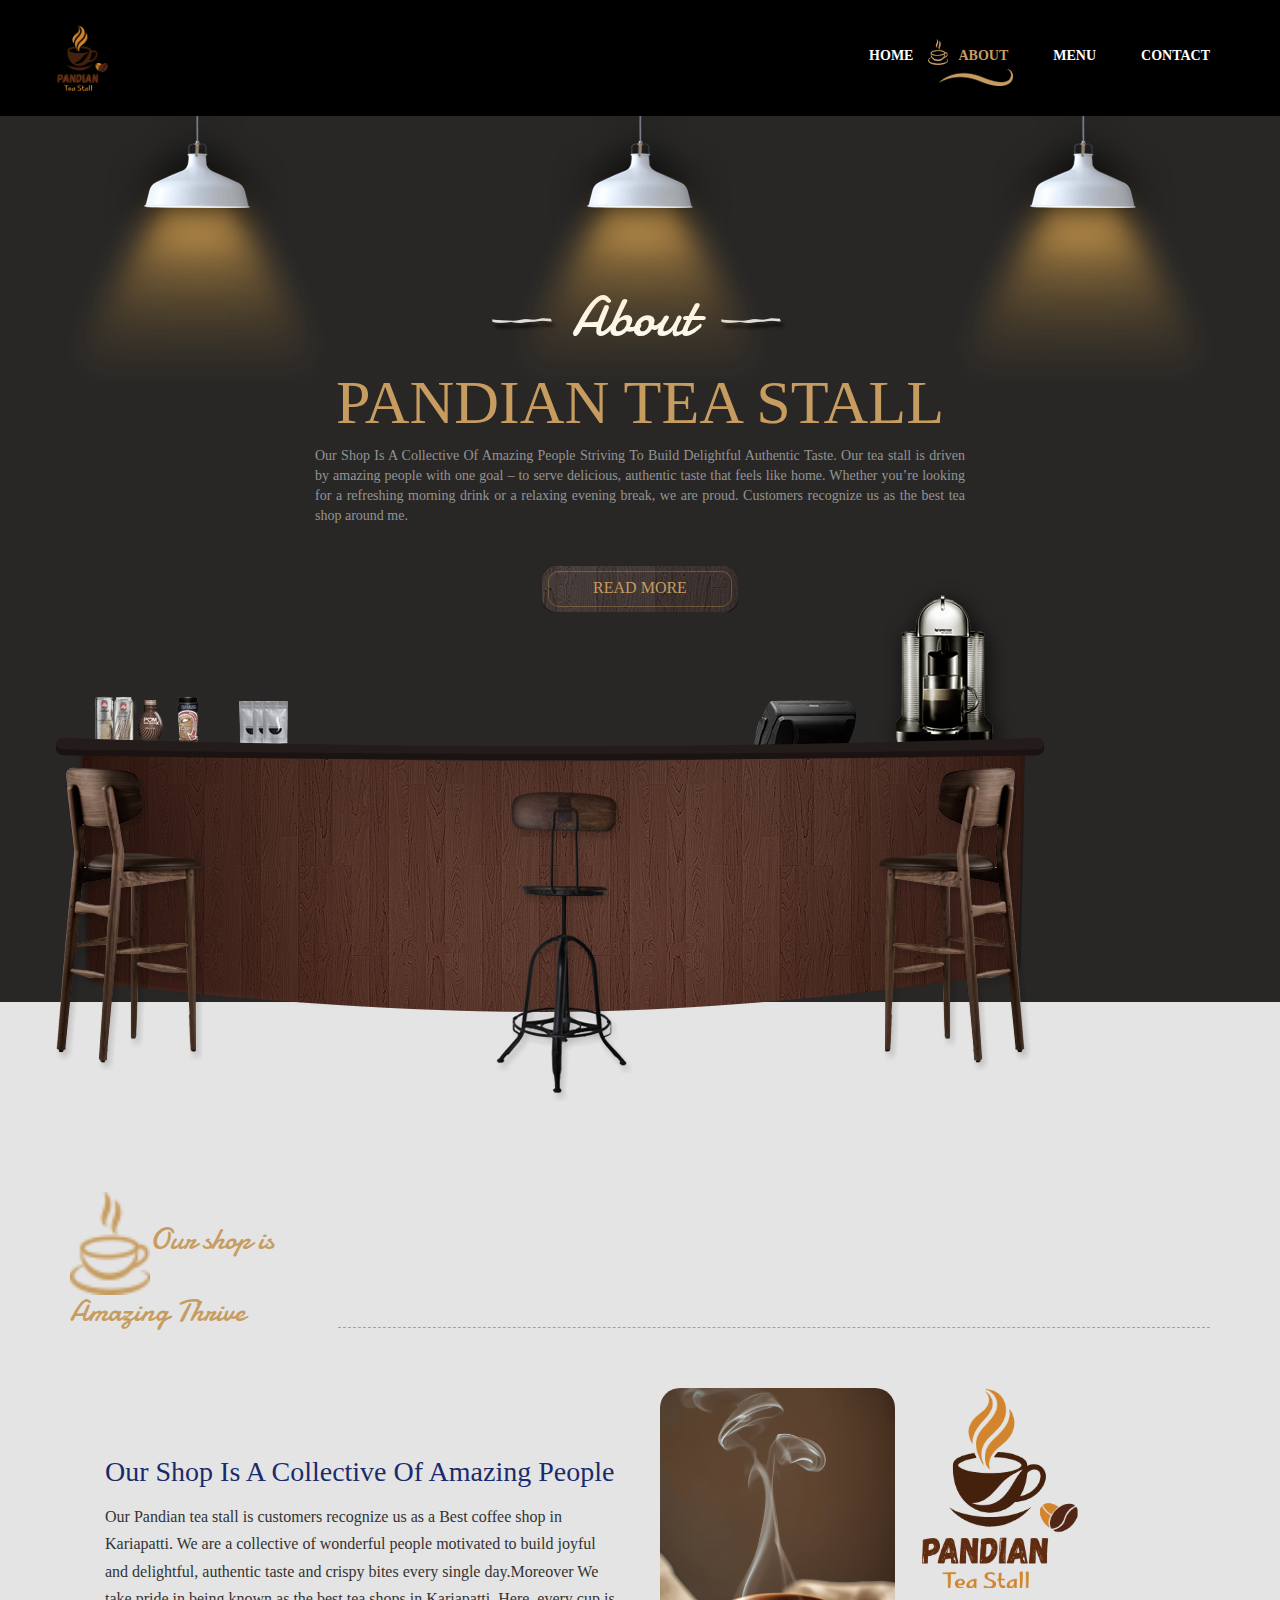
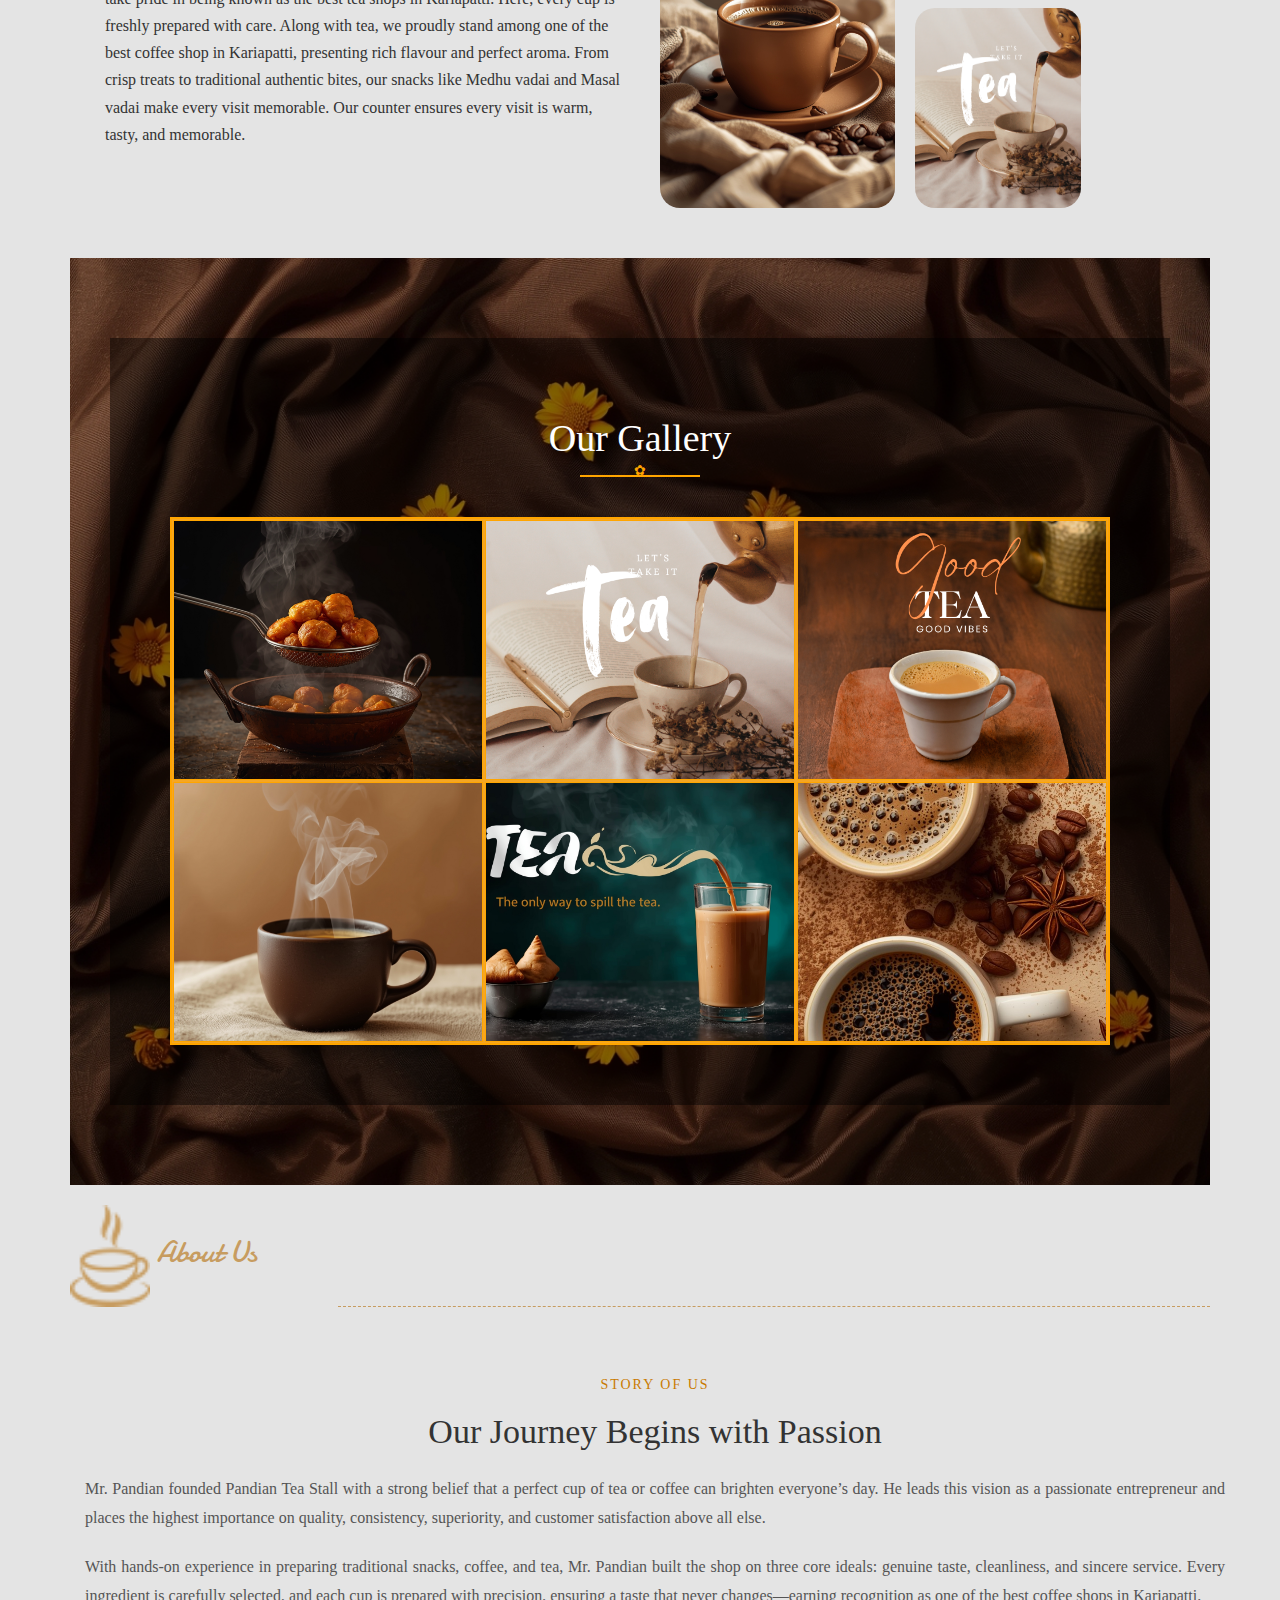
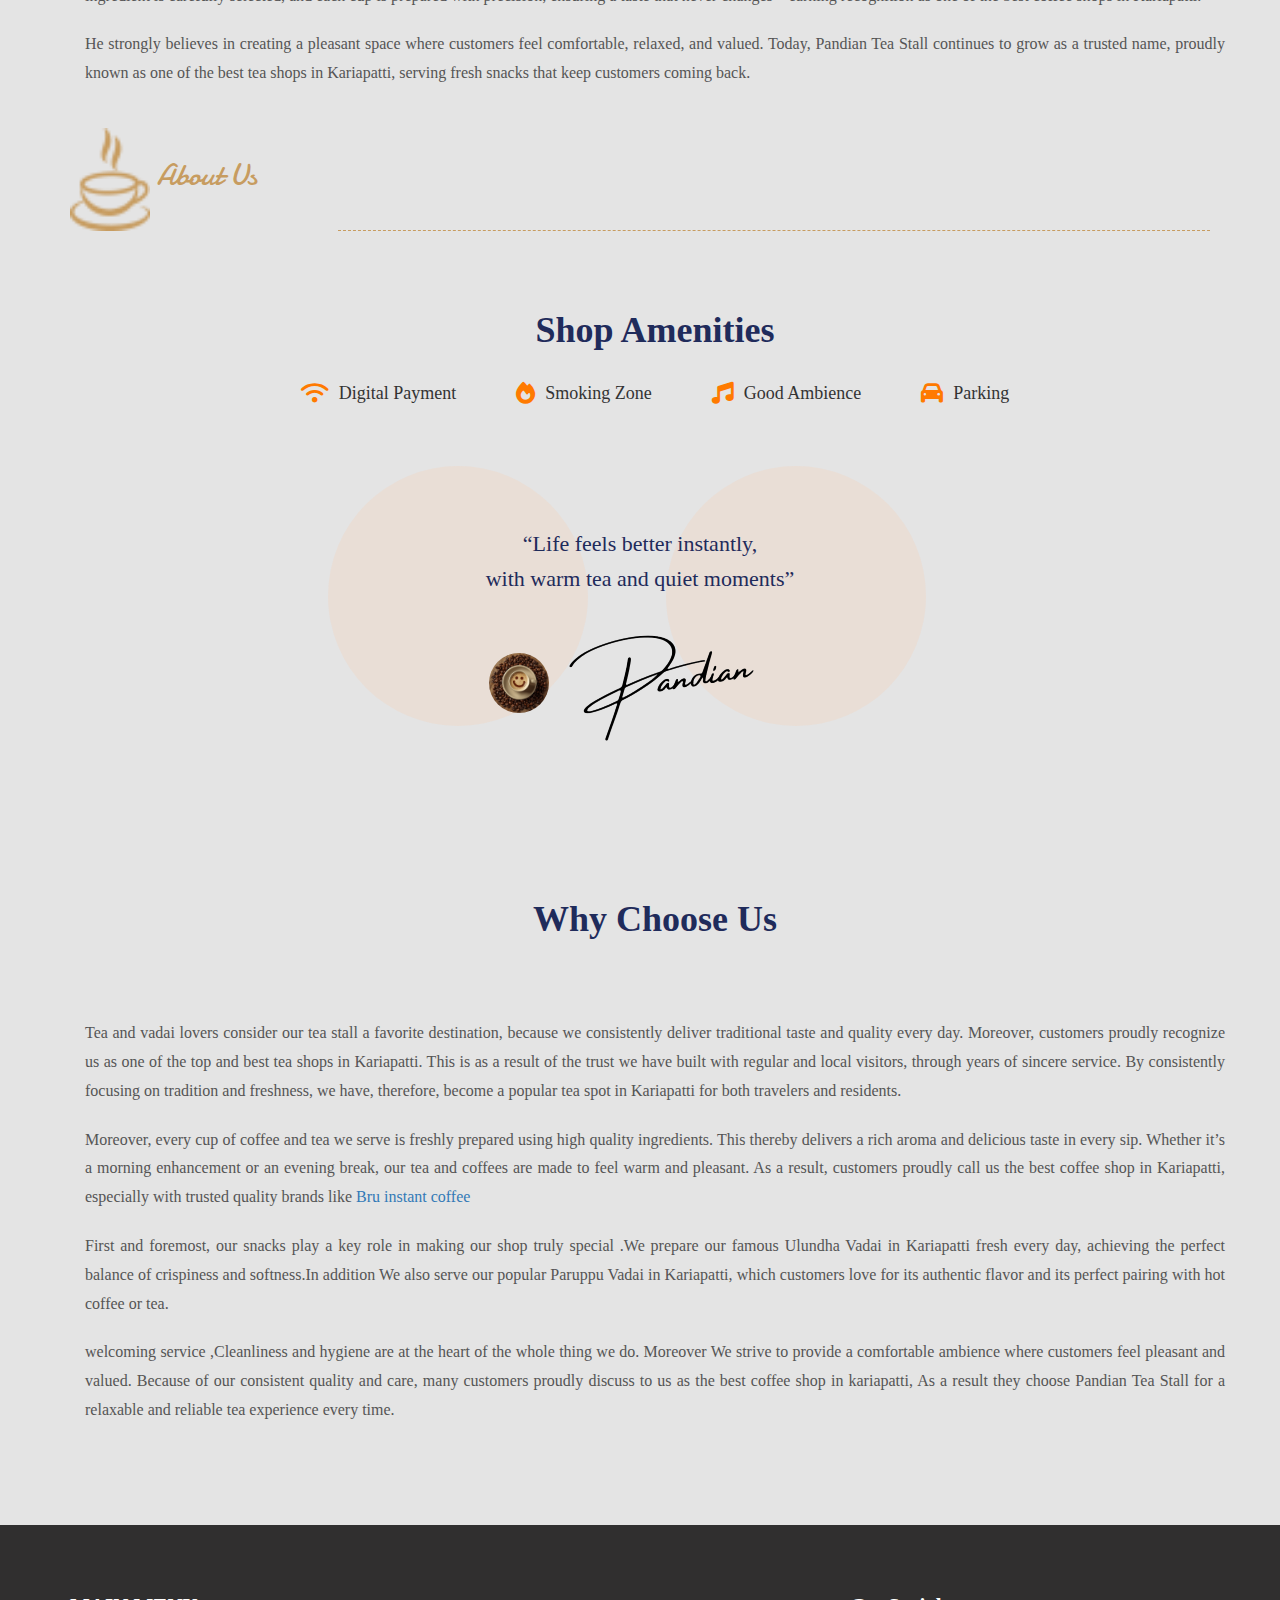
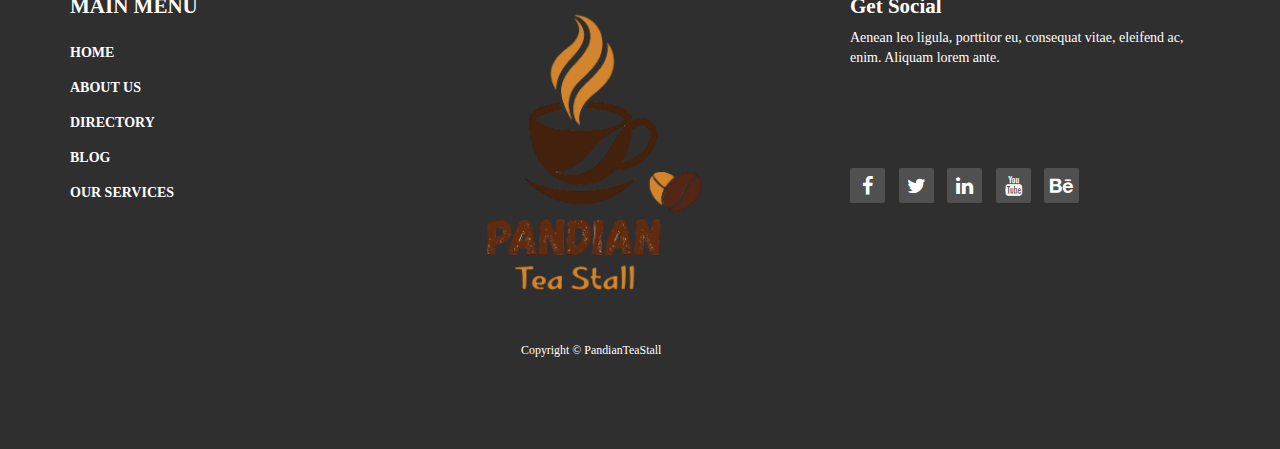
<file: today-special.html>
<!DOCTYPE html>
<html lang="en">
<head>
  <meta charset="utf-8">
  <meta http-equiv="X-UA-Compatible" content="IE=edge">
  <meta name="viewport" content="width=device-width, initial-scale=1">
  <title>Cafe House - About</title>
<!-- 
Cafe House Template
http://www.templatemo.com/tm-466-cafe-house
-->
  <link href='http://fonts.googleapis.com/css?family=Open+Sans:400,300,400italic,600,700' rel='stylesheet' type='text/css'>
  <link href='http://fonts.googleapis.com/css?family=Damion' rel='stylesheet' type='text/css'>
  <link rel="stylesheet" href="https://cdnjs.cloudflare.com/ajax/libs/font-awesome/6.5.1/css/all.min.css">
  <link href="css/bootstrap.min.css" rel="stylesheet">
  <link href="css/font-awesome.min.css" rel="stylesheet">
  <link href="css/templatemo-style.css" rel="stylesheet">
  <link rel="shortcut icon" href="img/favicon.ico" type="image/x-icon" />

  <!-- HTML5 shim and Respond.js for IE8 support of HTML5 elements and media queries -->
  <!-- WARNING: Respond.js doesn't work if you view the page via file:// -->
    <!--[if lt IE 9]>
    <script src="https://oss.maxcdn.com/html5shiv/3.7.2/html5shiv.min.js"></script>
    <script src="https://oss.maxcdn.com/respond/1.4.2/respond.min.js"></script>
    <![endif]-->

  </head>
  <body>
    <!-- Preloader -->
    <div id="loader-wrapper">
      <div id="loader"></div>
      <div class="loader-section section-left"></div>
      <div class="loader-section section-right"></div>
    </div>
    <!-- End Preloader -->
    <div class="tm-top-header">
      <div class="container">
        <div class="row">
          <div class="tm-top-header-inner">
            <div class="tm-logo-container">
              <img src="img/pandianlogo.png" alt="Logo" class="tm-site-logo">
              <!-- <h1 class="tm-site-name tm-handwriting-font">Cafe House</h1> -->
            </div>
            <div class="mobile-menu-icon">
              <i class="fa fa-bars"></i>
            </div>
            <nav class="tm-nav">
              <ul>
                <li><a href="index.html">Home</a></li>
                <li><a href="today-special.html" class="active">About</a></li>
                <li><a href="menu.html">Menu</a></li>
                <li><a href="contact.html">Contact</a></li>
              </ul>
            </nav>   
          </div>           
        </div>    
      </div>
    </div>
    <section class="tm-welcome-section">
      <div class="container tm-position-relative">
        <div class="tm-lights-container">
          <img src="img/light.png" alt="Light" class="light light-1">
          <img src="img/light.png" alt="Light" class="light light-2">
          <img src="img/light.png" alt="Light" class="light light-3">  
        </div>        
        <div class="row tm-welcome-content">
          <h2 class="white-text tm-handwriting-font tm-welcome-header"><img src="img/header-line.png" alt="Line" class="tm-header-line">&nbsp;About&nbsp;&nbsp;<img src="img/header-line.png" alt="Line" class="tm-header-line"></h2>
          <h2 class="gold-text tm-welcome-header-2">Pandian Tea Stall</h2>
          <p class="gray-text tm-welcome-description">Our Shop Is A Collective Of Amazing People Striving To Build Delightful Authentic Taste.
            Our tea stall is driven by amazing people with one goal – to serve delicious, authentic taste that feels like home. Whether you’re looking for a refreshing morning drink or a relaxing evening break, we are proud. 
            Customers recognize us as the best tea shop around me.</p>
          <a href="#main" class="tm-more-button tm-more-button-welcome">Read More</a>      
        </div>
        <img src="img/table-set.png" alt="Table Set" class="tm-table-set img-responsive">
      </div>      
    </section>
    <div class="tm-main-section light-gray-bg">
      <div class="container" id="main">


    <section class="tm-section tm-section-margin-bottom-0 row">
          <div class="col-lg-12 tm-section-header-container">
            <h2 class="tm-section-header gold-text tm-handwriting-font"><img src="img/logo.png" alt="Logo" class="tm-site-logo">Our shop is Amazing Thrive</h2>
            <div class="tm-hr-container"><hr class="tm-hr"></div>
          </div>
          <div class="about-container">
    <!-- LEFT CONTENT -->
    <div class="about-text">
        <h2>Our Shop Is A Collective Of Amazing People</h2>
        <p>
Our Pandian tea stall is customers recognize us as a Best coffee shop in Kariapatti. We are a collective of wonderful people motivated to build joyful and delightful, authentic taste and crispy bites every single day.Moreover We take pride in being known as the best tea shops in Kariapatti. Here, every cup is freshly prepared with care. Along with tea, we proudly stand among one of the best coffee shop in Kariapatti, presenting rich flavour and perfect aroma. From crisp treats to traditional authentic bites, our snacks like Medhu vadai and Masal vadai make every visit memorable. Our counter ensures every visit is warm, tasty, and memorable.
 </p>
    </div>

    <!-- RIGHT IMAGES -->
    <div class="about-images">
        <div class="image-large">
            <img src="img/HotBlackcoffee.jpg" alt="Coffee Cup">
        </div>

        <div class="image-small-group">
            <img src="img/pandianlogo.png" alt="Logo">
            <img src="img/TeaBook.png" alt="Tea Image">
        </div>
    </div>
</div>
        </section>
<section class="gallery-bg">
    <div class="gallery-content">

        <h2 class="gallery-title">Our Gallery</h2>
        <div class="gallery-divider"></div>

        <div class="gallery-grid">
            <div class="gallery-item"><img src="img/appam.jpg"></div>
            <div class="gallery-item"><img src="img/TeaBook.png"></div>
            <div class="gallery-item"><img src="img/teagrid.png"></div>
            <div class="gallery-item"><img src="img/hotcoffee.jpg"></div>
            <div class="gallery-item"><img src="img/tea1.jpg"></div>
            <div class="gallery-item"><img src="img/2coffee.jpg"></div>
        </div>

    </div>
</section>


<section class="tm-section tm-section-margin-bottom-0">
  <div class="row">
    <div class="col-lg-12 tm-section-header-container">
      <h2 class="tm-section-header gold-text tm-handwriting-font">
        <img src="img/logo.png" alt="Logo" class="tm-site-logo">
        About Us
      </h2>
      <div class="tm-hr-container">
        <hr class="tm-hr">
      </div>
    </div>
  </div>

  <div class="container story-content">
    <h5 class="sub-heading">Story of Us</h5>
    <h2 class="main-heading">Our Journey Begins with Passion</h2>

    <p>
      Mr. Pandian founded Pandian Tea Stall with a strong belief that a perfect cup of
      tea or coffee can brighten everyone’s day. He leads this vision as a passionate
      entrepreneur and places the highest importance on quality, consistency,
      superiority, and customer satisfaction above all else.
    </p>

    <p>
      With hands-on experience in preparing traditional snacks, coffee, and tea,
      Mr. Pandian built the shop on three core ideals: genuine taste, cleanliness,
      and sincere service. Every ingredient is carefully selected, and each cup is
      prepared with precision, ensuring a taste that never changes—earning recognition
      as one of the best coffee shops in Kariapatti.
    </p>

    <p>
      He strongly believes in creating a pleasant space where customers feel
      comfortable, relaxed, and valued. Today, Pandian Tea Stall continues to grow
      as a trusted name, proudly known as one of the best tea shops in Kariapatti,
      serving fresh snacks that keep customers coming back.
    </p>
  </div>
</section>
    

<section class="tm-section tm-section-margin-bottom-0 shop-amenities-section">

  <!-- Heading (UNCHANGED as requested) -->
  <div class="row">
    <div class="col-lg-12 tm-section-header-container">
      <h2 class="tm-section-header gold-text tm-handwriting-font">
        <img src="img/logo.png" alt="Logo" class="tm-site-logo">
        About Us
      </h2>
      <div class="tm-hr-container">
        <hr class="tm-hr">
      </div>
    </div>
  </div>

  <!-- Amenities -->
  <div class="container amenities-container">
    <h3 class="amenities-title">Shop Amenities</h3>

    <div class="amenities-list">
      <div class="amenity-item">
  <i class="fa-solid fa-wifi"></i>
        <span>Digital Payment</span>
      </div>

      <div class="amenity-item">
  <i class="fa-solid fa-fire"></i>
        <span>Smoking Zone</span>
      </div>

      <div class="amenity-item">
  <i class="fa-solid fa-music"></i>
        <span>Good Ambience</span>
      </div>

      <div class="amenity-item">
  <i class="fa-solid fa-car"></i>
        <span>Parking</span>
      </div>
    </div>
  </div>

  <!-- Quote Section -->
  <div class="quote-section">
    <div class="quote-circle"></div>
    <div class="quote-circle light"></div>

    <div class="quote-content">
      <p class="quote-text">
        “Life feels better instantly,<br>
        with warm tea and quiet moments”
      </p>

      <div class="quote-author">
        <img src="img/coffeesmile.jpg" alt="Cup" class="quote-img">
        <img src="img/signature.png" alt="Cup">
      </div>
    </div>
  </div>

</section>

<section class="tm-section tm-section-margin-bottom-0 shop-amenities-section">

  
  <!-- Amenities -->
  <div class="container amenities-container">
    <h3 class="amenities-title">Why Choose Us</h3>

  </div>

 <div class="container story-content">

    <p>
Tea and vadai lovers consider our tea stall a favorite destination, because we consistently deliver traditional taste and quality every day. Moreover, customers proudly recognize us as one of the top and best tea shops in Kariapatti. This is as a result of the trust we have built with regular and local visitors, through years of sincere service. By consistently focusing on tradition and freshness, we have, therefore, become a popular tea spot in Kariapatti for both travelers and residents.

    </p>

    <p>
Moreover, every cup of coffee and tea we serve is freshly prepared using high quality ingredients. This thereby delivers a rich aroma and delicious taste in every sip. Whether it’s a morning enhancement or an evening break, our tea and 
coffees are made to feel warm and pleasant. As a result, customers proudly call
 us the best coffee shop in Kariapatti, especially with trusted quality brands like
   <a href="https://www.hul.co.in/brands/foods/bru/">Bru instant coffee</a>
    </p>

    <p>
First and foremost, our snacks play a key role in making our shop truly special .We prepare our famous Ulundha Vadai in Kariapatti fresh every day, achieving the perfect balance of crispiness and softness.In addition We also serve our popular Paruppu Vadai in Kariapatti, which customers love for its authentic flavor and its perfect pairing with hot coffee or tea.

    </p>
    <p>welcoming service ,Cleanliness and hygiene are at the heart of the whole thing we do. Moreover We strive to provide a comfortable ambience where customers feel pleasant and valued. Because of our consistent quality and care, many customers proudly discuss to us as the best coffee shop in kariapatti, As a result they choose Pandian Tea Stall for a relaxable and reliable tea experience every time.
</p>
  </div>
</section>

      </div>
    </div> 
    <footer>
      <div class="tm-black-bg">
        <div class="container">
          <div class="row margin-bottom-60">
            <nav class="col-lg-3 col-md-3 tm-footer-nav tm-footer-div">
              <h3 class="tm-footer-div-title">Main Menu</h3>
              <ul>
                <li><a href="#">Home</a></li>
                <li><a href="#">About Us</a></li>
                <li><a href="#">Directory</a></li>
                <li><a href="#">Blog</a></li>
                <li><a href="#">Our Services</a></li>
              </ul>
            </nav>
   <div class="col-lg-5 col-md-5 tm-footer-div">
                <img src="img/pandianlogo.png" alt="About Us" class="tm-footer-image"> 
                 <div class="row tm-copyright">
           <p class="col-lg-12 small copyright-text text-center">Copyright &copy; PandianTeaStall</p>
         </div>  
            </div>
            <div class="col-lg-4 col-md-4 tm-footer-div">
              <h3 class="tm-footer-div-title">Get Social</h3>
              <p>Aenean leo ligula, porttitor eu, consequat vitae, eleifend ac, enim. Aliquam lorem ante.</p>
              <div class="tm-social-icons-container">
                <a href="#" class="tm-social-icon"><i class="fa fa-facebook"></i></a>
                <a href="#" class="tm-social-icon"><i class="fa fa-twitter"></i></a>
                <a href="#" class="tm-social-icon"><i class="fa fa-linkedin"></i></a>
                <a href="#" class="tm-social-icon"><i class="fa fa-youtube"></i></a>
                <a href="#" class="tm-social-icon"><i class="fa fa-behance"></i></a>
              </div>
            </div>
          </div>          
        </div>  
      </div>      
      <div>
     </div>
   </footer> <!-- Footer content-->  
   <!-- JS -->
   <script type="text/javascript" src="js/jquery-1.11.2.min.js"></script>      <!-- jQuery -->
   <script type="text/javascript" src="js/templatemo-script.js"></script>      <!-- Templatemo Script -->

 </body>
 </html>
</file>
<file: css/templatemo-style.css>
/** 

Cafe House Template

http://www.templatemo.com/tm-466-cafe-house


    
COLOR CODES
  Gold: #c79c60;
*/

/** Preloader 
* https://ihatetomatoes.net/create-custom-preloading-screen/
*/
#loader-wrapper {
    position: fixed;
    top: 0;
    left: 0;
    width: 100%;
    height: 100%;
    z-index: 1000;
}
#loader {
    display: block;
    position: relative;
    left: 50%;
    top: 50%;
    width: 150px;
    height: 150px;
    margin: -75px 0 0 -75px;
    border-radius: 50%;
    border: 3px solid transparent;
    border-top-color: #3498db;

    -webkit-animation: spin 2s linear infinite; /* Chrome, Opera 15+, Safari 5+ */
    animation: spin 2s linear infinite; /* Chrome, Firefox 16+, IE 10+, Opera */

    z-index: 1001;
}
#loader:before {
    content: "";
    position: absolute;
    top: 5px;
    left: 5px;
    right: 5px;
    bottom: 5px;
    border-radius: 50%;
    border: 3px solid transparent;
    border-top-color: #e74c3c;

    -webkit-animation: spin 3s linear infinite; /* Chrome, Opera 15+, Safari 5+ */
    animation: spin 3s linear infinite; /* Chrome, Firefox 16+, IE 10+, Opera */
}

#loader:after {
    content: "";
    position: absolute;
    top: 15px;
    left: 15px;
    right: 15px;
    bottom: 15px;
    border-radius: 50%;
    border: 3px solid transparent;
    border-top-color: #f9c922;

    -webkit-animation: spin 1.5s linear infinite; /* Chrome, Opera 15+, Safari 5+ */
      animation: spin 1.5s linear infinite; /* Chrome, Firefox 16+, IE 10+, Opera */
}

@-webkit-keyframes spin {
    0%   { 
        -webkit-transform: rotate(0deg);  /* Chrome, Opera 15+, Safari 3.1+ */
        -ms-transform: rotate(0deg);  /* IE 9 */
        transform: rotate(0deg);  /* Firefox 16+, IE 10+, Opera */
    }
    100% {
        -webkit-transform: rotate(360deg);  /* Chrome, Opera 15+, Safari 3.1+ */
        -ms-transform: rotate(360deg);  /* IE 9 */
        transform: rotate(360deg);  /* Firefox 16+, IE 10+, Opera */
    }
}
@keyframes spin {
    0%   { 
        -webkit-transform: rotate(0deg);  /* Chrome, Opera 15+, Safari 3.1+ */
        -ms-transform: rotate(0deg);  /* IE 9 */
        transform: rotate(0deg);  /* Firefox 16+, IE 10+, Opera */
    }
    100% {
        -webkit-transform: rotate(360deg);  /* Chrome, Opera 15+, Safari 3.1+ */
        -ms-transform: rotate(360deg);  /* IE 9 */
        transform: rotate(360deg);  /* Firefox 16+, IE 10+, Opera */
    }
}

#loader-wrapper .loader-section {
    position: fixed;
    top: 0;
    width: 51%;
    height: 100%;
    background: #222222;
    z-index: 1000;
    -webkit-transform: translateX(0);  /* Chrome, Opera 15+, Safari 3.1+ */
    -ms-transform: translateX(0);  /* IE 9 */
    transform: translateX(0);  /* Firefox 16+, IE 10+, Opera */
}

#loader-wrapper .loader-section.section-left {
    left: 0;
}

#loader-wrapper .loader-section.section-right {
    right: 0;
}

/* Loaded */
.loaded #loader-wrapper .loader-section.section-left {
    -webkit-transform: translateX(-100%);  /* Chrome, Opera 15+, Safari 3.1+ */
        -ms-transform: translateX(-100%);  /* IE 9 */
            transform: translateX(-100%);  /* Firefox 16+, IE 10+, Opera */

    -webkit-transition: all 0.7s 0.3s cubic-bezier(0.645, 0.045, 0.355, 1.000);  
            transition: all 0.7s 0.3s cubic-bezier(0.645, 0.045, 0.355, 1.000);
}

.loaded #loader-wrapper .loader-section.section-right {
    -webkit-transform: translateX(100%);  /* Chrome, Opera 15+, Safari 3.1+ */
        -ms-transform: translateX(100%);  /* IE 9 */
            transform: translateX(100%);  /* Firefox 16+, IE 10+, Opera */

-webkit-transition: all 0.7s 0.3s cubic-bezier(0.645, 0.045, 0.355, 1.000);  
    transition: all 0.7s 0.3s cubic-bezier(0.645, 0.045, 0.355, 1.000);
}

.loaded #loader {
    opacity: 0;
    -webkit-transition: all 0.3s ease-out;  
            transition: all 0.3s ease-out;
}
.loaded #loader-wrapper {
    visibility: hidden;

    -webkit-transform: translateY(-100%);  /* Chrome, Opera 15+, Safari 3.1+ */
        -ms-transform: translateY(-100%);  /* IE 9 */
            transform: translateY(-100%);  /* Firefox 16+, IE 10+, Opera */

    -webkit-transition: all 0.3s 1s ease-out;  
            transition: all 0.3s 1s ease-out;
}
/* end Preloader */

body { overflow-x: hidden; }
ul { 
  margin: 0; 
  padding: 0;
}
* { font-family: 'Open Sans', sans-serif; }
/* .container { max-width: 960px; } */
.tm-handwriting-font { font-family: 'Damion', cursive; }
.tm-top-header {
  background: black;
  color: white;
}
.tm-site-logo{
    max-width: 180px; 
  width: 30%;
  height: auto;

}
 .tm-site-name {
  vertical-align: bottom;
}
.tm-site-name {
  color: #c79c60;
  display: inline-block;
  font-size: 32px;
  margin: 0 10px;  
}
.tm-logo-container {
   padding: 10px 0; 
  }
.tm-nav {
  display: -webkit-box;
  display: -webkit-flex;
  display: -ms-flexbox;
  display: flex;
  -webkit-box-align: center;
  -webkit-align-items: center;
      -ms-flex-align: center;
          align-items: center;
  font-weight: 700;
  text-transform: uppercase;  
}
.tm-nav li {
  list-style: none;
  float: left;
}
.tm-nav li a {
  color: white;
  display: inline-block;
  padding: 15px 15px 20px 30px;
  -webkit-transition: all 0.3s ease;
          transition: all 0.3s ease;
}
.tm-nav li a:hover,
 .tm-nav li a:focus,
 .tm-nav li a.active {  
  color: #c79c60;
  text-decoration: none;
}
.tm-nav li a.active {
  background: url(../img/logo.png) no-repeat, url(../img/nav-underline.png) no-repeat;
  background-size: 20px, 74px 17px;
  background-position: 0% 30%, center bottom;
}
.tm-top-header-inner {
  display: -webkit-box;
  display: -webkit-flex;
  display: -ms-flexbox;
  display: flex;
  -webkit-box-pack: justify;
  -webkit-justify-content: space-between;
      -ms-flex-pack: justify;
          justify-content: space-between;
  padding-top: 10px;
  padding-bottom: 10px;
}
.mobile-menu-icon { display: none; }
.tm-section { margin-bottom: 60px; }
.tm-section-margin-bottom-0 { margin-bottom: 0; }

/* Welcome */
.tm-welcome-section {
  background: #282726;
  text-align: center;
}
.white-text { color: white; }
.blue-text { color: #0066CC; }
.gold-text { color: #c79c60; }
.gray-text { color: #949494; }
.green-text { color: #30A430; }
.tm-welcome-header { font-size: 56px; }
.tm-welcome-header-2 {
  font-family: 'Times New Roman', serif;
  font-size: 62px;
  text-transform: uppercase;
}
.tm-welcome-content {
  margin: 150px auto 350px;
  max-width: 650px;
}
.tm-welcome-description { text-align: justify; }
.tm-welcome-img-container { text-align: right; }
.tm-more-button-welcome { margin: 40px auto; }
.tm-more-button {  
  display: -webkit-box;  
  display: -webkit-flex;  
  display: -ms-flexbox;  
  display: flex;
  -webkit-box-pack: center;
  -webkit-justify-content: center;
      -ms-flex-pack: center;
          justify-content: center;
  -webkit-box-align: center;
  -webkit-align-items: center;
      -ms-flex-align: center;
          align-items: center;
  background-image: url(../img/tm-brown-button.png);
  width: 196px;
  height: 46px;  
  text-transform: uppercase;
  font-size: 16px;
  color: #c79c60;
  -webkit-transition: all 0.3s ease;
          transition: all 0.3s ease;
}
.tm-more-button:hover,
.tm-more-button:focus {
  color: white;
  text-decoration: none;
}
.tm-position-relative { position: relative; }
.tm-table-set {
  position: absolute;
  bottom: -100px;
  left: 0;
}
.tm-lights-container {
  position: absolute;
  top: 0;
  left: 0;
  display: -webkit-box;
  display: -webkit-flex;
  display: -ms-flexbox;
  display: flex;
  -webkit-box-pack: justify;
  -webkit-justify-content: space-between;
      -ms-flex-pack: justify;
          justify-content: space-between;
  width: 100%;
}

/* Main content */
.light-gray-bg { background-color: #e4e4e4; }
.tm-main-section { padding-top: 170px; }
.img-thumbnail { padding: 8px; }
.inline-block { display: inline-block; }
.shadow-img {
  background: url(../img/shadow.png) no-repeat center bottom;
  padding-bottom: 7px;
}
.margin-top-30 { margin-top: 30px; }

/* Footer */
.tm-black-bg {
  background-color: #302f2f;
  color: white;
  padding-top: 50px;
}
.header1{
  font-size: 24px;
  color: #3a3a3a;
  margin-bottom: 25px;
  font-family: 'Cormorant Garamond',serif;
  font-size: 4rem;
  font-weight: 400;
  line-height: 1.3em;
}
.read-more-content {
  display: none;
  margin-top: 15px;
}

.tm-footer-div-title {
  color: white;
  font-size: 21px;
  font-weight: 700;
}
.tm-footer-nav {
  font-weight: 700;
  text-transform: uppercase;
}
.tm-footer-nav ul { list-style: none; }
.tm-footer-nav li { padding: 15px 0 0 0; }
.tm-footer-nav li a { color: white; }
.tm-footer-nav li a:hover {
  color: #c79c60;
  text-decoration: none;
}
.margin-bottom-30 { margin-bottom: 30px; }
.margin-bottom-60 { margin-bottom: 60px; }
.margin-top-60 { margin-top: 60px; }
.margin-top-15 { margin-top: 15px; }
.copyright-text {
  margin-top: 30px;
  margin-bottom: 30px;
}
.tm-social-icon {
  background-color: #505050;
  color: white;
  display: inline-block;
  font-size: 20px;
  -webkit-transition: all 0.3s ease;
  transition: all 0.3s ease;
  width: 35px;
  height: 35px;
  border-radius: 2px;
  text-align: center;
  padding-top: 4px;
  margin-right: 10px;
}
.tm-social-icon:last-child { margin-right: 0; }
.tm-social-icon:hover,
.tm-social-icon:focus {
  background-color: #BB8232;
  color: white;
}
.tm-social-icons-container { margin-top: 100px; }
.tm-popular-item {
  background: url(../img/popular-item-bg.png) no-repeat;
  background-size: 100% 100%;
  max-width: 294px;
  margin-top: 30px;  
  margin-bottom: 80px;
    padding: 10px;              /* space inside */

}
.tm-popular-item-img {
    width: 100%;                /* fit container */
  height: auto;               /* keep ratio */
  display: block;
  object-fit: contain;        /* prevent cropping */
  margin: 0 auto;             /* center image */

  /* margin-left: 3px;  */
}
.tm-popular-items-container {
  display: -webkit-box;
  display: -webkit-flex;
  display: -ms-flexbox;
  display: flex;
  -webkit-flex-wrap: wrap;
      -ms-flex-wrap: wrap;
          flex-wrap: wrap;
  -webkit-box-pack: justify;
  -webkit-justify-content: space-between;
      -ms-flex-pack: justify;
          justify-content: space-between;
  margin-bottom: 40px;
}
.tm-popular-items-container:last-child { margin-top: 15px; }
.tm-popular-item-description {
  padding: 0 30px 60px;
  position: relative;
  text-align: center;
}
.tm-popular-item-title,
.order-now-link {
  color: rgb(174,174,174);
  -webkit-transition: all 0.3s ease;
          transition: all 0.3s ease;
}
.order-now-link {
  font-size: 24px;
  border: 2px solid rgb(174,174,174);
  border-radius: 50%;
  width: 85px;
  height: 85px;
  padding-top: 8px;
  -webkit-transition: all 0.3s ease;
          transition: all 0.3s ease;
}
.tm-popular-item:hover { background-image: url(../img/popular-item-bg-hover.png); }
.tm-popular-item:hover .tm-popular-item-title { color: #c79c60; }
.tm-popular-item:hover hr {
  border-color: #c79c60;
  -webkit-transition: all 0.3s ease;
          transition: all 0.3s ease;
}
.tm-popular-item:hover .order-now-link {
  border-color: #c79c60;
  color: #c79c60;
  text-decoration: none;
}
.tm-popular-item-title {
  font-size: 34px;
  margin-top: 0;
  margin-bottom: 0;
}
.tm-popular-item-hr {
  margin-top: 0;
  margin-bottom: 15px;
}
.bigger-first-letter { font-size: 60px; }
.order-now-container {
  width: 100px;
  height: 100px;
  background-color: rgb(82, 76, 76);
  border-radius: 50%;
  margin: 0 auto;
  display: -webkit-box;
  display: -webkit-flex;
  display: -ms-flexbox;
  display: flex;
  -webkit-box-align: center;
  -webkit-align-items: center;
      -ms-flex-align: center;
          align-items: center;
  -webkit-box-pack: center;
  -webkit-justify-content: center;
      -ms-flex-pack: center;
          justify-content: center;
  color: white;
  position: absolute;
  left: 92px;
  bottom: -50px;
}
.tm-about-section {
  display: flex;
  align-items: center;
  gap: 50px;
  padding: 60px 0;
}

/* LEFT IMAGE */
.tm-about-image {
  position: relative;
  flex: 1;
}

.tm-about-img {
  width: 100%;
  border-radius: 20px;
  display: block;
}

.tm-image-caption {
  position: absolute;
  bottom: 20px;
  left: 20px;
  color: #fff;
  font-size: 18px;
  font-weight: 600;
}

/* RIGHT CONTENT */
.tm-about-content {
  flex: 1;
}

.tm-about-title {
  font-family: "Playfair Display", serif;
  font-size: 36px;
  margin-bottom: 10px;
}

.tm-about-subtitle {
  font-family: "Poppins", sans-serif;
  color: #1f3c88;
  font-size: 22px;
  margin-bottom: 20px;
}

.tm-about-content p {
  font-size: 16px;
  line-height: 1.8;
  margin-bottom: 15px;
  color: #444;
}



.tm-special-item {
  display: inline-block;
  padding: 8px;
  background-color: white;
  max-width: 100%;
}
.tm-special-img-container {
  display: inline-block;
  position: relative;
  max-width: 100%;
}

.tm-special-description {
  position: absolute;
  left: 0;
  bottom: 0;
  color: white;
  background: rgba(0,0,0,0.6);
  width: 100%;
  padding: 12px 10px 5px;
}
.tm-special-title { margin-top: 0; }
.tm-special-container {
  display: -webkit-box;
  display: -webkit-flex;
  display: -ms-flexbox;
  display: flex;
  -webkit-box-pack: justify;
  -webkit-justify-content: space-between;
      -ms-flex-pack: justify;
          justify-content: space-between;
}
.tm-special-container-right {
  display: -webkit-box;
  display: -webkit-flex;
  display: -ms-flexbox;
  display: flex;
  -webkit-box-orient: vertical;
  -webkit-box-direction: normal;
  -webkit-flex-direction: column;
      -ms-flex-direction: column;
          flex-direction: column;
  -webkit-box-pack: justify;
  -webkit-justify-content: space-between;
      -ms-flex-pack: justify;
          justify-content: space-between;
}
.tm-special-container-lower {
  display: -webkit-box;
  display: -webkit-flex;
  display: -ms-flexbox;
  display: flex;
  -webkit-box-pack: justify;
  -webkit-justify-content: space-between;
      -ms-flex-pack: justify;
          justify-content: space-between;
}

/* http://stackoverflow.com/questions/488830/ol-with-numbers-another-color */
ol { counter-reset: item }
ol li { display: block }
ol li:before { 
  content: counter(item) ". "; 
  counter-increment: item;
  color: #c79c60; 
  font-weight: 700;
}
.tm-section-header-container {
  display: -webkit-box;
  display: -webkit-flex;
  display: -ms-flexbox;
  display: flex;
  -webkit-box-align: end;
  -webkit-align-items: flex-end;
      -ms-flex-align: end;
          align-items: flex-end;
}
/*http://stackoverflow.com/questions/1032914/how-to-make-a-div-to-fill-a-remaining-horizontal-space-a-very-simple-but-annoyi*/
.tm-section-header { width: 350px; }
.tm-hr-container {
  width: 100%;
  height: 41px;
}
.tm-hr { border-color: #c79c60; }
.tm-daily-menu-container { overflow: hidden; }

/* Menu */
.tm-side-menu {
  color: white;
  width: 242px;
  padding-top: 7px;
  position: relative;
  z-index: 1;
  text-align: center;
  text-transform: uppercase;  
}
.tm-side-menu-bg {
  position: absolute;
  top: 0;
  left: 0;
}
.tm-side-menu li { list-style: none; }
.tm-side-menu li a {
  color: #7c6a51;
  padding: 7px;
  display: block;
  -webkit-transition: all 0.3s ease;
          transition: all 0.3s ease;
}
.tm-side-menu li a:hover,
.tm-side-menu li a.active {
  color: #c79c60;
  text-decoration: none;
}
.tm-product {
  margin-right: 0;
  margin-left: auto;
  max-width: 652px;
  display: -webkit-box;
  display: -webkit-flex;
  display: -ms-flexbox;
  display: flex;
  -webkit-box-pack: justify;
  -webkit-justify-content: space-between;
      -ms-flex-pack: justify;
          justify-content: space-between;
  -webkit-box-align: center;
  -webkit-align-items: center;
      -ms-flex-align: center;
          align-items: center;
  background-color: white;
  padding: 20px;
}
.tm-product-text { max-width: 325px; }
.tm-product-price {
  width: 100px;
  height: 100px;
  background-color: rgb(82, 76, 76);
  border-radius: 50%;
  display: -webkit-box;
  display: -webkit-flex;
  display: -ms-flexbox;
  display: flex;
  -webkit-box-align: center;
  -webkit-align-items: center;
      -ms-flex-align: center;
          align-items: center;
  -webkit-box-pack: center;
  -webkit-justify-content: center;
      -ms-flex-pack: center;
          justify-content: center;
  color: white;
  position: relative;
}
.tm-product-title {
  margin-top: 0;
  margin-bottom: 15px;
  -webkit-transition: all 0.3s ease;
          transition: all 0.3s ease;
}
.tm-product-description {
  margin-bottom: 0;
  text-align: justify;
}
.tm-product-price-link {
  border: 2px solid rgb(174,174,174);
  border-radius: 50%;
  width: 85px;
  height: 85px;
  -webkit-transition: all 0.3s ease;
          transition: all 0.3s ease;
  text-align: center;
  padding-top: 7px;
  font-size: 40px;
  color: rgb(174,174,174);
}
.tm-product {
  cursor: pointer;
  margin-bottom: 20px;
}
.tm-product:hover .tm-product-price-link {
  border-color: #c79c60;
  color: #c79c60;
  text-decoration: none;  
}
.tm-product:hover .tm-product-title { color: #c79c60; }
.tm-product-price-currency {
  font-size: 20px;
  position: absolute;
  top: 24px;
  left: 22px;
}
.form-control {
  border-color: #c79c60;
  border-radius: 10px;
}
.form-control:focus { 
  border-color: rgb(136, 93, 33); 
  -webkit-box-shadow: inset 0 1px 1px rgba(0,0,0,.075), 0 0 8px rgba(199, 156, 96, 0.6); 
          box-shadow: inset 0 1px 1px rgba(0,0,0,.075), 0 0 8px rgba(199, 156, 96, 0.6);
}
button.tm-more-button {
  background-color: transparent;
  border: 0;
  display: block;
  outline: 0;
}
#google-map { 
  height: 350px;
  border: 3px solid #fff;
  border-radius: 10px;
}
.tm-happy-hours {
  display: flex;
  gap: 60px;
  align-items: flex-start;
  margin-top: 60px; 
}

/* IMAGE */
.tm-happy-hours-img-box {
  position: relative;
  flex: 1;
}

.tm-happy-hours-img {
  width: 100%;
  border-radius: 30px;
  display: block;
}

.tm-happy-hours-caption {
  position: absolute;
  bottom: 25px;
  left: 25px;
  color: #fff;
  font-size: 18px;
  font-weight: 600;
}

/* TEXT */
.tm-happy-hours-content {
  flex: 1;
}

.tm-happy-hours-title {
  font-family: "Playfair Display", serif;
  font-size: 42px;
  margin-bottom: 15px;
  color: #604237;
    margin-top: 0;       /* IMPORTANT */

}

.tm-happy-hours-subtitle {
  font-size: 24px;
  color: #3a3a3a;
  margin-bottom: 25px;
  font-family: 'Cormorant Garamond',serif;
  font-size: 4rem;
  font-weight: 400;
  line-height: 1.3em;
}
.tm-happy-divider{
   width: 120px;
  height: 2px;
  background: #604237;
  margin: 25px 0 40px; /* bottom gap increased */

}

.tm-happy-hours-content p {
  font-size: 16px;
  line-height: 1.8;
  color: #444;
  margin-bottom: 22px;

}
.tm-footer-image {
  width: 50%;
  max-width: 300px;  
  height: auto;
  display: block;
  margin-top: 15px;
}
.tm-footer-image {
  margin: 15px auto 0;
}
.about-container {
    display: flex;
    gap: 40px;
    padding: 50px;
    align-items: center;
}

/* LEFT TEXT */
.about-text {
    flex: 1;
}

.about-text h2 {
    font-size: 28px;
    margin-bottom: 15px;
    color: #1a2b6d;
}

.about-text p {
    line-height: 1.7;
    font-size: 16px;
}

/* RIGHT IMAGE SECTION */
.about-images {
    flex: 1;
    display: flex;
    gap: 20px;
}

/* BIG IMAGE */
.image-large img {
    width: 100%;
    height: 100%;
    max-height: 420px;
    object-fit: cover;
    border-radius: 20px;
}

/* SMALL IMAGES */
.image-small-group {
    display: flex;
    flex-direction: column;
    gap: 20px;
}

.image-small-group img {
    width: 166px;
    height: 200px;
    object-fit: cover;
    border-radius: 20px;
}

/* GALLERY SECTION */

/* BACKGROUND IMAGE */
.gallery-bg {
    background-image: url("../img/brownbg.jpg"); /* <-- YOUR IMAGE */
    background-size: cover;
    background-position: center;
    background-repeat: no-repeat;
    padding: 80px 40px;
}

/* DARK OVERLAY FOR READABILITY */
.gallery-content {
    background: rgba(0, 0, 0, 0.45);
    padding: 60px;
}

/* TITLE */
.gallery-title {
    text-align: center;
    color: #fff;
    font-size: 38px;
    font-family: serif;
}

.gallery-divider {
    width: 120px;
    height: 2px;
    background: orange;
    margin: 15px auto 40px;
    position: relative;
}

.gallery-divider::before {
    content: "✿";
    position: absolute;
    top: -14px;
    left: 50%;
    transform: translateX(-50%);
    color: orange;
}

/* IMAGE GRID */
.gallery-grid {
    display: grid;
    grid-template-columns: repeat(3, 1fr);
    border: 2px solid orange;
}

.gallery-grid img {
    width: 100%;
    height: 260px;
    object-fit: cover;
    border: 1px solid orange;
}

.gallery-item {
    border: 1px solid #f5a623;
    overflow: hidden;
}

.gallery-item img {
    width: 100%;
    /* height: 100%; */
    object-fit: cover;
    display: block;
    transition: transform 0.4s ease;
}

.gallery-item:hover img {
    transform: scale(1.05);
}



.divider span {
    display: inline-block;
    width: 120px;
    height: 2px;
    background: #f5a623;
    position: relative;
}

.divider span::before {
    content: "✿";
    position: absolute;
    top: -14px;
    left: 50%;
    transform: translateX(-50%);
    color: #f5a623;
    font-size: 18px;
}


.story-content {
  margin-top: 50px;
  text-align: center;
}

/* Sub heading spacing */
.sub-heading {
  font-size: 14px;
  text-transform: uppercase;
  letter-spacing: 2px;
  color: #c97a00;
  margin-bottom: 10px;
}

/* Main heading spacing */
.main-heading {
  font-size: 34px;
  margin-bottom: 25px;
  font-family: auto;
}

/* Paragraph spacing */
.story-content p {
  font-size: 16px;
  line-height: 1.8;
  margin-bottom: 20px;
  color: #555;
  text-align: justify;
}


/* Amenities Section */
.shop-amenities-section {
  padding-bottom: 80px;
}

.amenities-container {
  text-align: center;
  margin-top: 50px;
}

.amenities-title {
  font-size: 36px;
  font-weight: 600;
  color: #1f2b5b;
  margin-bottom: 30px;
  font-family: auto;
}

.amenities-list {
  display: flex;
  justify-content: center;
  gap: 60px;
  flex-wrap: wrap;
}

.amenity-item {
  display: flex;
  align-items: center;
  gap: 10px;
  font-size: 18px;
  color: #333;
}

.amenity-item i {
  font-size: 22px;
  color: #ff7a00;
}

/* Quote Section */
.quote-section {
  position: relative;
  margin-top: 120px;
  text-align: center;
}

.quote-content {
  position: relative;
  z-index: 2;
}

.quote-text {
  font-size: 22px;
  color: #1f2b5b;
  line-height: 1.6;
  margin-bottom: 20px;
  font-family: 'Times New Roman', Times, serif;
}

.quote-author {
  display: flex;
  justify-content: center;
  align-items: center;
  gap: 10px;
  font-size: 18px;
  font-weight: 600;
}

.quote-img {
  width: 60px;
  border-radius: 50%;
}

/* Background circles */
.quote-circle {
  position: absolute;
  width: 260px;
  height: 260px;
  background: rgba(255, 200, 160, 0.2);
  border-radius: 50%;
  top: -60px;
  left: 50%;
  transform: translateX(-120%);
}

.quote-circle.light {
  transform: translateX(10%);
}
.amenity-item i {
  font-size: 22px;
  color: #ff7a00;
}

.luxury-rect-frame {
  position: relative;
  padding: 10px;
  background: linear-gradient(
    135deg,
    #1b1b1b,
    #c9a44c,
    #1b1b1b
  );
  border-radius: 16px;
  box-shadow:
    0 18px 40px rgba(0, 0, 0, 0.35),
    0 6px 15px rgba(201, 164, 76, 0.35);
  transition: transform 0.45s ease, box-shadow 0.45s ease;
}

.luxury-rect-img {
  width: 100%;
  height: 320px;
  object-fit: cover;
  border-radius: 12px;
  filter: contrast(1.05) saturate(1.1);
  transition: transform 0.45s ease;
}

/* Subtle highlight overlay */
.luxury-rect-frame::after {
  content: "";
  position: absolute;
  inset: 10px;
  border-radius: 12px;
  background: linear-gradient(
    to bottom,
    rgba(255, 255, 255, 0.15),
    transparent 50%
  );
  pointer-events: none;
}

/* Premium hover */
.luxury-rect-frame:hover {
  transform: translateY(-10px);
  box-shadow:
    0 28px 55px rgba(0, 0, 0, 0.45),
    0 10px 25px rgba(201, 164, 76, 0.55);
}

.luxury-rect-frame:hover .luxury-rect-img {
  transform: scale(1.04);
}

/* ===============================
   GLOBAL RESPONSIVE FIX
================================ */
img {
  max-width: 100%;
  height: auto;
}

/* ===============================
   FULL WIDTH PREMIUM BACKGROUND
================================ */

/* ===============================
   MENU LEFT LIST
================================ */
.tm-menu-left {
  padding: 40px;
}

.tm-menu-list {
  list-style: none;
  padding: 0;
}

.tm-menu-list li {
  padding: 12px 0;
  color: #d4af37; /* royal gold */
  text-transform: uppercase;
  font-size: 14px;
  cursor: pointer;
}

.tm-menu-list li.active,
.tm-menu-list li:hover {
  color: #fff;
  font-weight: 600;
}

/* ===============================
   MENU ITEM CARD
================================ */
.tm-menu-item {
  display: flex;
  align-items: center;
  background: #fff;
  padding: 22px;
  margin-bottom: 25px;
  box-shadow: 0 12px 30px rgba(0,0,0,0.15);
  border-radius: 50px;
}

.tm-menu-img {
  width: 110px;
  height: 110px;
  object-fit: cover;
  margin-right: 20px;
}

.tm-menu-content {
  flex: 1;
}

.tm-menu-content h3 {
  margin: 0 0 8px;
  font-size: 20px;
  font-family: 'Franklin Gothic Medium', 'Arial Narrow', Arial, sans-serif;
}

.tm-menu-content p {
  margin: 0;
  color: #666;
  line-height: 1.5;
  font-family:Georgia, 'Times New Roman', Times, serif;
}

.tm-price-circle {
  width: 65px;
  height: 65px;
  border-radius: 50%;
  border: 3px solid #888;
  display: flex;
  align-items: center;
  justify-content: center;
  font-weight: bold;
  color: #555;
}

/* SECTION */
.tea-section {
  padding: 80px 40px;
  background: #fff;

}
.vadai-section{
  padding: 80px 40px;
  background: #fff;
margin-top: 50px;
margin-bottom: 100px;
}

.tea-container {
  display: flex;
  gap: 50px;
  align-items: center;
}

/* LEFT IMAGE */
.tea-image {
  flex: 1;
  animation: fadeLeft 1s ease forwards;
}

.tea-image img {
  width: 100%;
  max-width: 420px;
  border-radius: 22px;
  box-shadow: 0 25px 40px rgba(0,0,0,0.2);
}

/* RIGHT CONTENT */
.tea-content {
  flex: 1.2;
  animation: fadeRight 1s ease forwards;
}

.tea-title {
  font-size: 42px;
  font-family: serif;
  text-align: center;
}

.tea-divider {
  width: 120px;
  height: 2px;
  background: #000;
  margin: 15px auto 40px;
  position: relative;
}

.tea-divider::before {
  content: "❦";
  position: absolute;
  top: -14px;
  left: 50%;
  transform: translateX(-50%);
  background: #fff;
  padding: 0 8px;
}

/* MENU ITEMS */
.tea-item {
  margin-bottom: 35px;
  animation: fadeUp 0.8s ease forwards;
}

.tea-header {
  display: flex;
  justify-content: space-between;
  align-items: center;
}

.tea-header h3 {
  font-size: 24px;
  font-family: serif;
}

.tea-header span {
  font-size: 20px;
  font-weight: 500;
}

.tea-item p {
  margin-top: 10px;
  color: #555;
  line-height: 1.6;
  border-bottom: 1px dashed #ccc;
  padding-bottom: 20px;
  font-style: italic;
}

/* ANIMATIONS */
@keyframes fadeLeft {
  from { opacity: 0; transform: translateX(-40px); }
  to   { opacity: 1; transform: translateX(0); }
}

@keyframes fadeRight {
  from { opacity: 0; transform: translateX(40px); }
  to   { opacity: 1; transform: translateX(0); }
}

@keyframes fadeUp {
  from { opacity: 0; transform: translateY(20px); }
  to   { opacity: 1; transform: translateY(0); }
}

/* RESPONSIVE */
@media (max-width: 992px) {
  .tea-container {
    flex-direction: column;
    text-align: center;
  }

  .tea-header {
    flex-direction: column;
    gap: 8px;
  }

  .tea-header span {
    font-size: 18px;
  }

  .tea-image img {
    max-width: 100%;
  }
}

* {
  box-sizing: border-box;
  font-family: 'Georgia', serif;
}

.menu-section {
  padding: 90px 8%;
  background: #fff;
  margin-top: 50px;
}

.menu-container {
  display: flex;
  gap: 70px;
  align-items: center;
}

/* LEFT CONTENT */
.menu-text {
  flex: 1;
}

.menu-text h2 {
  font-size: 40px;
  margin-bottom: 15px;
}

.divider {
  display: inline-block;
  width: 120px;
  height: 3px;
  background: #333;
  margin-bottom: 35px;
}

.menu-item {
  margin-bottom: 25px;
}

.title-price {
  display: flex;
  justify-content: space-between;
  align-items: center;
}

.title-price h3 {
  font-size: 24px;
}

.title-price span {
  font-size: 22px;
  transition: color 0.3s ease;
}

/* Price hover */
.menu-item:hover .title-price span {
  color: #b87333;
}

.menu-item p {
  font-style: italic;
  line-height: 1.7;
  margin-top: 10px;
  color: #444;
}

hr {
  border: none;
  border-top: 1px dashed #ccc;
  margin: 30px 0;
}

/* RIGHT IMAGE */
.menu-image {
  flex: 1;
}

.menu-image img {
  width: 100%;
  border-radius: 30px;
  box-shadow: 0 25px 50px rgba(0,0,0,0.25);
  transition: transform 0.4s ease;
}

.menu-image img:hover {
  transform: scale(1.03);
}

/* ANIMATIONS */
.fade-left {
  animation: slideLeft 1.2s ease forwards;
}

.fade-right {
  animation: slideRight 1.2s ease forwards;
}

@keyframes slideLeft {
  from {
    opacity: 0;
    transform: translateX(-80px);
  }
  to {
    opacity: 1;
    transform: translateX(0);
  }
}

@keyframes slideRight {
  from {
    opacity: 0;
    transform: translateX(80px);
  }
  to {
    opacity: 1;
    transform: translateX(0);
  }
}

/* RESPONSIVE */
@media (max-width: 768px) {
  .menu-container {
    flex-direction: column;
    gap: 40px;
  }

  .menu-text h2 {
    font-size: 32px;
  }

  .menu-section {
    padding: 70px 6%;
  }
}

* {
  box-sizing: border-box;
  font-family: 'Georgia', serif;
}

.location-section {
  padding: 90px 8%;
  background: #fff;
}

.location-container {
  display: flex;
  align-items: center;
  gap: 80px;
}

/* LEFT CONTENT */
.location-text {
  flex: 1;
}

.location-text h2 {
  font-size: 36px;
  color: #1f3c88;
  margin-bottom: 25px;
}

.location-list {
  list-style: none;
  padding: 0;
  margin-bottom: 35px;
}

.location-list li {
  font-size: 20px;
  margin-bottom: 15px;
  padding-left: 28px;
  position: relative;
}

.location-list li::before {
  content: "📍";
  position: absolute;
  left: 0;
}

.ornament {
  display: inline-block;
  width: 120px;
  height: 3px;
  background: #333;
  margin: 30px 0;
}

.contact-btn {
  padding: 14px 40px;
  font-size: 16px;
  border: none;
  border-radius: 40px;
  background: #ff7a00;
  color: #fff;
  cursor: pointer;
  transition: all 0.3s ease;
}

.contact-btn:hover {
  background: #e66a00;
  transform: translateY(-2px);
}

/* RIGHT IMAGE */
.location-image {
  flex: 1;
}

.image-wrapper {
  background: url("bg-tea.jpg") center/cover no-repeat;
  padding: 40px;
  border-radius: 30px;
}

.image-wrapper img {
  width: 100%;
  border-radius: 20px;
  box-shadow: 0 25px 50px rgba(0,0,0,0.25);
}

/* ANIMATIONS */
.fade-left {
  animation: slideLeft 1.2s ease forwards;
}

.fade-right {
  animation: slideRight 1.2s ease forwards;
}

@keyframes slideLeft {
  from {
    opacity: 0;
    transform: translateX(-80px);
  }
  to {
    opacity: 1;
    transform: translateX(0);
  }
}

@keyframes slideRight {
  from {
    opacity: 0;
    transform: translateX(80px);
  }
  to {
    opacity: 1;
    transform: translateX(0);
  }
}

/* RESPONSIVE */
@media (max-width: 768px) {
  .location-container {
    flex-direction: column;
    gap: 50px;
  }

  .location-text h2 {
    font-size: 30px;
  }

  .location-list li {
    font-size: 18px;
  }

  .image-wrapper {
    padding: 25px;
  }
}


/* ===============================
   TABLET (≤ 991px)
================================ */
@media (max-width: 991px) {

  .tm-menu-left {
    padding: 30px;
  }

  .tm-menu-item {
    flex-direction: row;
  }

  .tm-menu-img {
    width: 90px;
    height: 90px;
  }

  .tm-price-circle {
    width: 55px;
    height: 55px;
    font-size: 14px;
  }
}

/* ===============================
   MOBILE (≤ 767px)
================================ */
@media (max-width: 767px) {

  /* Stack menu vertically */
  .tm-menu-left {
    margin-bottom: 30px;
    text-align: center;
  }

  .tm-menu-list li {
    display: inline-block;
    padding: 8px 12px;
    font-size: 13px;
  }

  .tm-menu-item {
    flex-direction: column;
    text-align: center;
  }

  .tm-menu-img {
    margin: 0 0 15px;
    width: 100%;
    height: 180px;
  }

  .tm-price-circle {
    margin-top: 15px;
  }
}

/* ===============================
   SMALL MOBILE (≤ 480px)
================================ */
@media (max-width: 480px) {

  .tm-menu-section-bg {
    padding: 60px 0;
  }

  .tm-menu-content h3 {
    font-size: 18px;
  }

  .tm-menu-content p {
    font-size: 14px;
  }
}


/* Mobile responsive */
@media (max-width: 768px) {
  .luxury-rect-img {
    height: 240px;
  }
}


/* Responsive */
@media (max-width: 768px) {
  .amenities-title {
    font-size: 26px;
  }

  .amenities-list {
    gap: 25px;
  }

  .quote-text {
    font-size: 18px;
  }

  .quote-circle {
    width: 180px;
    height: 180px;
  }
}


/* 📱 Mobile responsiveness */
@media (max-width: 768px) {
  .main-heading {
    font-size: 26px;
  }

  .story-content {
    margin-top: 35px;
    padding: 0 15px;
  }
}


@media (max-width: 768px) {
    .gallery-grid {
        grid-template-columns: repeat(2, 1fr);
    }
}

@media (max-width: 480px) {
    .gallery-grid {
        grid-template-columns: 1fr;
    }
}



@media (max-width: 768px) {
    .about-container {
        flex-direction: column;
    }

    .about-images {
        flex-direction: column;
    }

    .image-small-group {
        flex-direction: row;
        justify-content: center;
    }

    .image-small-group img {
        width: 45%;
    }
}

@media (max-width: 768px) {
  .tm-footer-image {
    max-width: 220px;
  }
}

@media (max-width: 768px) {
  .tm-happy-hours {
    flex-direction: column;
  }

  .tm-happy-hours-title {
    font-size: 30px;
  }

  .tm-happy-hours-subtitle {
    font-size: 20px;
  }
}

@media (max-width: 768px) {
  .tm-about-section {
    flex-direction: column;
  }

  .tm-about-title {
    font-size: 28px;
  }

  .tm-about-subtitle {
    font-size: 18px;
  }
}


@media screen and (max-width: 991px) {
  .tm-welcome-content { margin-bottom: 250px; }
  .tm-main-section { padding-top: 200px; }
  .light { 
    width: 240px; 
    height: auto;
  }
  .tm-footer-div { margin-bottom: 40px; }
  .tm-special-container { display: block; }
  .tm-special-container-left { margin-bottom: 15px; }
  .tm-special-container-lower {
    -webkit-box-pack: start;
    -webkit-justify-content: flex-start;
        -ms-flex-pack: start;
            justify-content: flex-start;
    margin-top: 15px;
  }
  .tm-special-container-lower .tm-special-item { margin-right: 10px; }
  .tm-special-container-lower .tm-special-item:last-child { margin-right: 0; }
  .tm-product { margin-left: 0; }
  .tm-daily-menu-img { margin-bottom: 30px; }
  #google-map { margin-top: 50px; }
}

@media screen and (max-width: 767px) {
  .tm-nav { display: none; }
  .tm-nav li a { padding-left: 35px; }
  .tm-logo-container { margin-left: 15px; }  
  .mobile-menu-icon {
    display: block;
    cursor: pointer;
    color: #c79c60;
    font-size: 30px;
    position: fixed;
    top: 15px;
    right: 15px;
    background-color: rgba(0,0,0,0.6);
    padding: 6px 15px;
    z-index: 1000;
  }
  .tm-nav {
    height: auto;
    position: fixed;
    z-index: 1000;
    top: 69px;
    right: 15px;
    background-color: rgba(0,0,0,0.7);
  }
  .tm-nav li { float: none; }
  .tm-nav li a {
     display: block;
     padding-bottom: 15px;
     margin-bottom: 5px;
  }
  .tm-nav li a.active { background-position: 7% 30%, 40% bottom; }
  .light-1, .light-2 { display: none; }
  .tm-lights-container { -webkit-box-pack: center; -webkit-justify-content: center; -ms-flex-pack: center; justify-content: center; }
  .tm-welcome-header { font-size: 40px; }
  .tm-welcome-img-container { 
    margin-top: 30px;
    text-align: left; 
  }
  .tm-header-line { width: 44px; }
  .tm-main-section { padding-top: 130px; }
  .tm-section-header-container { 
    -webkit-box-align: start; 
    -webkit-align-items: flex-start; 
        -ms-flex-align: start; 
            align-items: flex-start;
    -webkit-box-orient: vertical;
    -webkit-box-direction: normal;
    -webkit-flex-direction: column;
        -ms-flex-direction: column;
            flex-direction: column; 
  }
}

@media screen and (max-width: 650px) {
  .tm-welcome-content {  margin-bottom: 190px; }
  .tm-product {
    -webkit-box-orient: vertical;
    -webkit-box-direction: normal;
    -webkit-flex-direction: column;
        -ms-flex-direction: column;
            flex-direction: column;
  }
  .tm-product-text {
    max-width: 100%;
    margin-top: 20px;
    margin-bottom: 15px;
    text-align: center;
  }
  .tm-product-description { text-align: center; }
}

@media screen and (max-width: 550px) {
  .tm-welcome-content { margin-bottom: 130px; }
}

@media screen and (max-width: 450px) {
  .tm-welcome-content { margin-bottom: 90px; }
}

@media screen and (max-width: 370px) {
  .tm-welcome-content { margin-bottom: 60px; }
}
</file>
